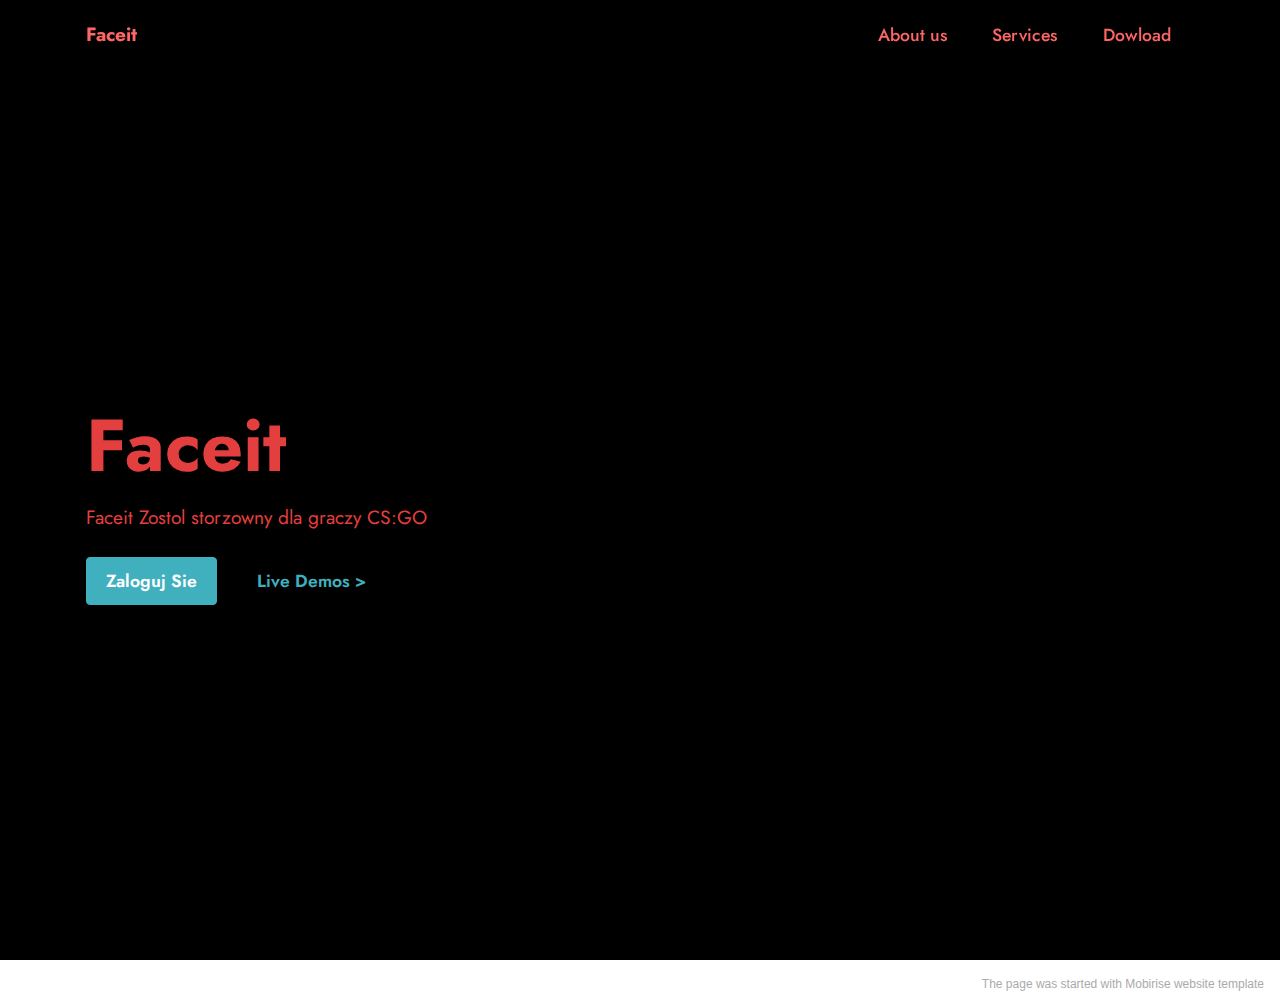
<file: index.html>
<!DOCTYPE html>
<html  >
<head>
  <!-- Site made with Mobirise Website Builder v5.6.0, https://mobirise.com -->
  <meta charset="UTF-8">
  <meta http-equiv="X-UA-Compatible" content="IE=edge">
  <meta name="generator" content="Mobirise v5.6.0, mobirise.com">
  <meta name="viewport" content="width=device-width, initial-scale=1, minimum-scale=1">
  <link rel="shortcut icon" href="assets/images/logo.png" type="image/x-icon">
  <meta name="description" content="">
  
  
  <title>Home</title>
  <link rel="stylesheet" href="assets/bootstrap/css/bootstrap.min.css">
  <link rel="stylesheet" href="assets/bootstrap/css/bootstrap-grid.min.css">
  <link rel="stylesheet" href="assets/bootstrap/css/bootstrap-reboot.min.css">
  <link rel="stylesheet" href="assets/dropdown/css/style.css">
  <link rel="stylesheet" href="assets/socicon/css/styles.css">
  <link rel="stylesheet" href="assets/theme/css/style.css">
  <link rel="preload" href="https://fonts.googleapis.com/css2?family=Jost:ital,wght@0,400;0,700;1,400;1,700&display=swap&display=swap" as="style" onload="this.onload=null;this.rel='stylesheet'">
  <noscript><link rel="stylesheet" href="https://fonts.googleapis.com/css2?family=Jost:ital,wght@0,400;0,700;1,400;1,700&display=swap&display=swap"></noscript>
  <link rel="preload" as="style" href="assets/mobirise/css/mbr-additional.css"><link rel="stylesheet" href="assets/mobirise/css/mbr-additional.css" type="text/css">
  
  
  
  
</head>
<body>
  
  <section data-bs-version="5.1" class="menu menu1 cid-sZXVqdY2Op" once="menu" id="menu1-0">
    

    <nav class="navbar navbar-dropdown navbar-fixed-top navbar-expand-lg">
        <div class="container">
            <div class="navbar-brand">
                
                <span class="navbar-caption-wrap"><a class="navbar-caption text-secondary text-primary display-7" href="index.html">Faceit</a></span>
            </div>
            <button class="navbar-toggler" type="button" data-toggle="collapse" data-bs-toggle="collapse" data-target="#navbarSupportedContent" data-bs-target="#navbarSupportedContent" aria-controls="navbarNavAltMarkup" aria-expanded="false" aria-label="Toggle navigation">
                <div class="hamburger">
                    <span></span>
                    <span></span>
                    <span></span>
                    <span></span>
                </div>
            </button>
            <div class="collapse navbar-collapse" id="navbarSupportedContent">
                <ul class="navbar-nav nav-dropdown nav-right" data-app-modern-menu="true"><li class="nav-item"><a class="nav-link link text-secondary display-4" href="https://mobiri.se">
                            About us</a></li>
                    <li class="nav-item"><a class="nav-link link text-secondary display-4" href="https://mobiri.se">
                            Services</a></li>
                    <li class="nav-item"><a class="nav-link link text-secondary display-4" href="https://mobiri.se">Dowload</a>
                    </li></ul>
                
                
            </div>
        </div>
    </nav>
</section>

<section data-bs-version="5.1" class="header2 cid-sZXW6QxRGw mbr-fullscreen" id="header2-3">

    

    

    <div class="container">
        <div class="row">
            <div class="col-12 col-lg-12">
                <h1 class="mbr-section-title mbr-fonts-style mb-3 display-1"><strong>Faceit</strong></h1>
                
                <p class="mbr-text mbr-fonts-style display-7">Faceit Zostol storzowny dla graczy CS:GO</p>
                <div class="mbr-section-btn mt-3"><a class="btn btn-success display-4" href="page1.html">Zaloguj Sie<br></a>
                    <a class="btn btn-success-outline display-4" href="https://mobiri.se">Live Demos &gt;</a></div>
            </div>
        </div>
    </div>
</section><section style="background-color: #fff; font-family: -apple-system, BlinkMacSystemFont, 'Segoe UI', 'Roboto', 'Helvetica Neue', Arial, sans-serif; color:#aaa; font-size:12px; padding: 0; align-items: center; display: flex;"><a href="https://mobirise.site/h" style="flex: 1 1; height: 3rem; padding-left: 1rem;"></a><p style="flex: 0 0 auto; margin:0; padding-right:1rem;"><a href="https://mobirise.site/q" style="color:#aaa;">The page</a> was started with Mobirise website template</p></section><script src="assets/bootstrap/js/bootstrap.bundle.min.js"></script>  <script src="assets/smoothscroll/smooth-scroll.js"></script>  <script src="assets/ytplayer/index.js"></script>  <script src="assets/dropdown/js/navbar-dropdown.js"></script>  <script src="assets/theme/js/script.js"></script>  
  
  
</body>
</html>
</file>
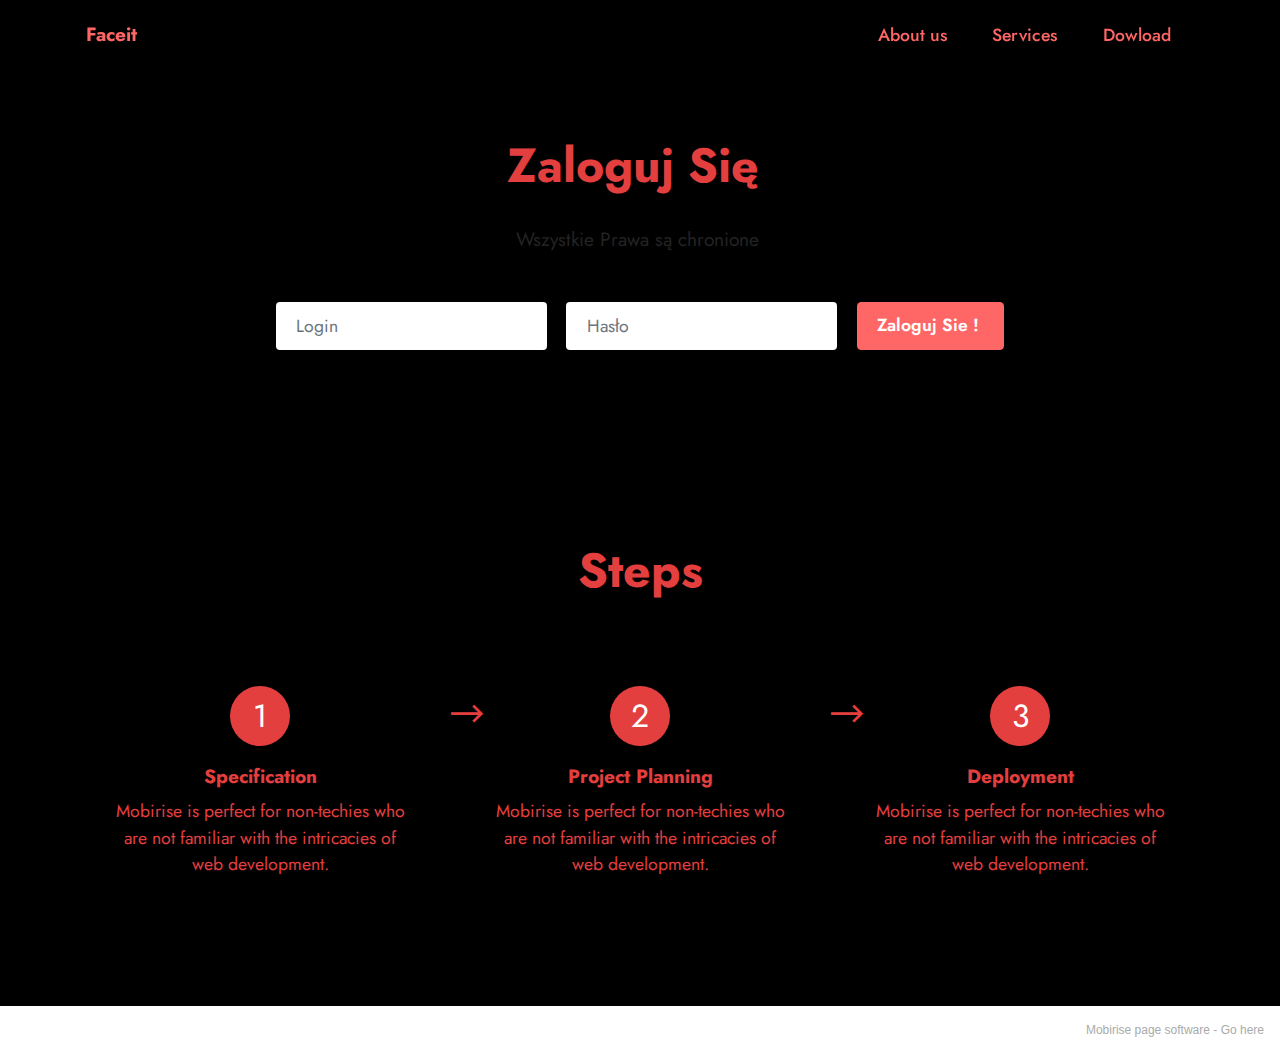
<file: page1.html>
<!DOCTYPE html>
<html  >
<head>
  <!-- Site made with Mobirise Website Builder v5.6.0, https://mobirise.com -->
  <meta charset="UTF-8">
  <meta http-equiv="X-UA-Compatible" content="IE=edge">
  <meta name="generator" content="Mobirise v5.6.0, mobirise.com">
  <meta name="viewport" content="width=device-width, initial-scale=1, minimum-scale=1">
  <link rel="shortcut icon" href="assets/images/logo.png" type="image/x-icon">
  <meta name="description" content="">
  
  
  <title>Login</title>
  <link rel="stylesheet" href="assets/web/assets/mobirise-icons2/mobirise2.css">
  <link rel="stylesheet" href="assets/bootstrap/css/bootstrap.min.css">
  <link rel="stylesheet" href="assets/bootstrap/css/bootstrap-grid.min.css">
  <link rel="stylesheet" href="assets/bootstrap/css/bootstrap-reboot.min.css">
  <link rel="stylesheet" href="assets/dropdown/css/style.css">
  <link rel="stylesheet" href="assets/socicon/css/styles.css">
  <link rel="stylesheet" href="assets/theme/css/style.css">
  <link rel="preload" href="https://fonts.googleapis.com/css2?family=Jost:ital,wght@0,400;0,700;1,400;1,700&display=swap&display=swap" as="style" onload="this.onload=null;this.rel='stylesheet'">
  <noscript><link rel="stylesheet" href="https://fonts.googleapis.com/css2?family=Jost:ital,wght@0,400;0,700;1,400;1,700&display=swap&display=swap"></noscript>
  <link rel="preload" as="style" href="assets/mobirise/css/mbr-additional.css"><link rel="stylesheet" href="assets/mobirise/css/mbr-additional.css" type="text/css">
  
  
  
  
</head>
<body>
  
  <section data-bs-version="5.1" class="menu menu1 cid-sZXVqdY2Op" once="menu" id="menu1-4">
    

    <nav class="navbar navbar-dropdown navbar-fixed-top navbar-expand-lg">
        <div class="container">
            <div class="navbar-brand">
                
                <span class="navbar-caption-wrap"><a class="navbar-caption text-secondary text-primary display-7" href="index.html">Faceit</a></span>
            </div>
            <button class="navbar-toggler" type="button" data-toggle="collapse" data-bs-toggle="collapse" data-target="#navbarSupportedContent" data-bs-target="#navbarSupportedContent" aria-controls="navbarNavAltMarkup" aria-expanded="false" aria-label="Toggle navigation">
                <div class="hamburger">
                    <span></span>
                    <span></span>
                    <span></span>
                    <span></span>
                </div>
            </button>
            <div class="collapse navbar-collapse" id="navbarSupportedContent">
                <ul class="navbar-nav nav-dropdown nav-right" data-app-modern-menu="true"><li class="nav-item"><a class="nav-link link text-secondary display-4" href="https://mobiri.se">
                            About us</a></li>
                    <li class="nav-item"><a class="nav-link link text-secondary display-4" href="https://mobiri.se">
                            Services</a></li>
                    <li class="nav-item"><a class="nav-link link text-secondary display-4" href="https://mobiri.se">Dowload</a>
                    </li></ul>
                
                
            </div>
        </div>
    </nav>
</section>

<section data-bs-version="5.1" class="form2 cid-sZXZkoelaC" id="form2-5">

    

    
    <div class="container">
        <div class="row justify-content-center">
            <div class="col-lg-8 mx-auto mbr-form" data-form-type="formoid">
                <form action="https://mobirise.eu/" method="POST" class="mbr-form form-with-styler" data-form-title="Form Name"><input type="hidden" name="email" data-form-email="true" value="Vt72Rc1Dwt13TlnOCTXD8ae6hzY2pKYm6lSoCf2WS0oGxg5xWkb9Uj1mVjLeIvxmWpOdTi3N7OZWRkXTFGjHb7p9kiMHIvsUka1w+mI4B8v2W5deFASqFNIAjlXraXgX">
                    <div class="row">
                        <div hidden="hidden" data-form-alert="" class="alert alert-success col-12">Dziekujemy Za zalogowanie sie do naszych usług</div>
                        <div hidden="hidden" data-form-alert-danger="" class="alert alert-danger col-12">
                            Oops...! some problem!
                        </div>
                    </div>
                    <div class="dragArea row">
                        <div class="col-lg-12 col-md-12 col-sm-12">
                            <h1 class="mbr-section-title mb-4 align-center mbr-fonts-style display-2"><strong>Zaloguj Się&nbsp;</strong></h1>
                        </div>
                        <div class="col-lg-12 col-md-12 col-sm-12">
                            <p class="mbr-text mbr-fonts-style mb-5 align-center display-7">Wszystkie Prawa są chronione&nbsp;</p>
                        </div>
                        <div class="col-lg col-md col-12 form-group mb-3" data-for="email">
                            <input type="text" name="name" placeholder="Login" data-form-field="name" class="form-control" id="name-form2-5">
                        </div>
                        <div class="col-lg col-md col-12 form-group mb-3" data-for="email">
                            <input type="email" name="email" placeholder="Hasło" data-form-field="email" class="form-control" id="email-form2-5">
                        </div>
                        <div class="mbr-section-btn col-md-auto col"><button type="submit" class="btn btn-secondary display-4">Zaloguj Sie !&nbsp;</button></div>
                    </div>
                </form>
            </div>
        </div>
    </div>
</section>

<section data-bs-version="5.1" class="features23 cid-sZY0NMX1im" id="features24-6">

    
    
    <div class="container">
        <div class="row justify-content-center">
            <div class="col-12">
                <div class="card-wrapper mb-4">
                    <div class="card-box align-center">
                        <h4 class="card-title mbr-fonts-style mb-4 display-2">
                            <strong>Steps</strong>
                        </h4>
                        
                        
                    </div>
                </div>
            </div>
            <div class="col-12 col-md-6 col-lg-4">
                <div class="item first mbr-flex p-4">
                    <div class="icon-wrap w-100">
                        <div class="icon-box">
                            <span class="step-number mbr-fonts-style display-5">1</span>
                        </div>
                    </div>

                    <div class="text-box">
                        <h4 class="icon-title card-title mbr-black mbr-fonts-style display-7">
                            <strong>Specification</strong>
                        </h4>
                        <h5 class="mbr-text mbr-black mbr-fonts-style display-4">Mobirise is perfect for non-techies who
                            are not familiar
                            with
                            the intricacies of web development.</h5>
                    </div>
                </div>
                <!-- <span mbr-icon class="mbr-iconfont mobi-mbri-devices mobi-mbri"></span> -->
            </div>
            <div class="col-12 col-md-6 col-lg-4">
                <div class="item mbr-flex p-4">
                    <div class="icon-wrap w-100">
                        <div class="icon-box">
                            <span class="step-number mbr-fonts-style display-5">2</span>
                        </div>
                    </div>
                    <div class="text-box">
                        <h4 class="icon-title card-title mbr-black mbr-fonts-style display-7">
                            <strong>Project Planning</strong>
                        </h4>
                        <h5 class="mbr-text mbr-black mbr-fonts-style display-4">Mobirise is perfect for non-techies who
                            are not familiar
                            with
                            the intricacies of web development.</h5>
                    </div>
                </div>
            </div>
            <div class="col-12 col-md-6 col-lg-4">
                <div class="item mbr-flex p-4">
                    <div class="icon-wrap w-100">
                        <div class="icon-box">
                            <span class="step-number mbr-fonts-style display-5">3</span>
                        </div>
                    </div>
                    <div class="text-box">
                        <h4 class="icon-title card-title mbr-black mbr-fonts-style display-7">
                            <strong>Deployment</strong>
                        </h4>
                        <h5 class="mbr-text mbr-black mbr-fonts-style display-4">Mobirise is perfect for non-techies who
                            are not familiar
                            with
                            the intricacies of web development.</h5>
                    </div>
                </div>
            </div>
            
            
            
            
            
        </div>
    </div>
</section><section style="background-color: #fff; font-family: -apple-system, BlinkMacSystemFont, 'Segoe UI', 'Roboto', 'Helvetica Neue', Arial, sans-serif; color:#aaa; font-size:12px; padding: 0; align-items: center; display: flex;"><a href="https://mobirise.site/q" style="flex: 1 1; height: 3rem; padding-left: 1rem;"></a><p style="flex: 0 0 auto; margin:0; padding-right:1rem;">Mobirise page software - <a href="https://mobirise.site/n" style="color:#aaa;">Go here</a></p></section><script src="assets/bootstrap/js/bootstrap.bundle.min.js"></script>  <script src="assets/smoothscroll/smooth-scroll.js"></script>  <script src="assets/ytplayer/index.js"></script>  <script src="assets/dropdown/js/navbar-dropdown.js"></script>  <script src="assets/theme/js/script.js"></script>  <script src="assets/formoid/formoid.min.js"></script>  
  
  
</body>
</html>
</file>
<file: assets/dropdown/css/style.css>
.navbar-dropdown {
  left: 0;
  padding: 0;
  position: absolute;
  right: 0;
  top: 0;
  transition: all 0.45s ease;
  z-index: 1030;
  background: #282828; }
  .navbar-dropdown .navbar-logo {
    margin-right: 0.8rem;
    transition: margin 0.3s ease-in-out;
    vertical-align: middle; }
    .navbar-dropdown .navbar-logo img {
      height: 3.125rem;
      transition: all 0.3s ease-in-out; }
    .navbar-dropdown .navbar-logo.mbr-iconfont {
      font-size: 3.125rem;
      line-height: 3.125rem; }
  .navbar-dropdown .navbar-caption {
    font-weight: 700;
    white-space: normal;
    vertical-align: -4px;
    line-height: 3.125rem !important; }
    .navbar-dropdown .navbar-caption, .navbar-dropdown .navbar-caption:hover {
      color: inherit;
      text-decoration: none; }
  .navbar-dropdown .mbr-iconfont + .navbar-caption {
    vertical-align: -1px; }
  .navbar-dropdown.navbar-fixed-top {
    position: fixed; }
  .navbar-dropdown .navbar-brand span {
    vertical-align: -4px; }
  .navbar-dropdown.bg-color.transparent {
    background: none; }
  .navbar-dropdown.navbar-short .navbar-brand {
    padding: 0.625rem 0; }
    .navbar-dropdown.navbar-short .navbar-brand span {
      vertical-align: -1px; }
  .navbar-dropdown.navbar-short .navbar-caption {
    line-height: 2.375rem !important;
    vertical-align: -2px; }
  .navbar-dropdown.navbar-short .navbar-logo {
    margin-right: 0.5rem; }
    .navbar-dropdown.navbar-short .navbar-logo img {
      height: 2.375rem; }
    .navbar-dropdown.navbar-short .navbar-logo.mbr-iconfont {
      font-size: 2.375rem;
      line-height: 2.375rem; }
  .navbar-dropdown.navbar-short .mbr-table-cell {
    height: 3.625rem; }
  .navbar-dropdown .navbar-close {
    left: 0.6875rem;
    position: fixed;
    top: 0.75rem;
    z-index: 1000; }
  .navbar-dropdown .hamburger-icon {
    content: "";
    display: inline-block;
    vertical-align: middle;
    width: 16px;
    -webkit-box-shadow: 0 -6px 0 1px #282828,0 0 0 1px #282828,0 6px 0 1px #282828;
    -moz-box-shadow: 0 -6px 0 1px #282828,0 0 0 1px #282828,0 6px 0 1px #282828;
    box-shadow: 0 -6px 0 1px #282828,0 0 0 1px #282828,0 6px 0 1px #282828; }

.dropdown-menu .dropdown-toggle[data-toggle="dropdown-submenu"]::after {
  border-bottom: 0.35em solid transparent;
  border-left: 0.35em solid;
  border-right: 0;
  border-top: 0.35em solid transparent;
  margin-left: 0.3rem; }

.dropdown-menu .dropdown-item:focus {
  outline: 0; }

.nav-dropdown {
  font-size: 0.75rem;
  font-weight: 500;
  height: auto !important; }
  .nav-dropdown .nav-btn {
    padding-left: 1rem; }
  .nav-dropdown .link {
    margin: .667em 1.667em;
    font-weight: 500;
    padding: 0;
    transition: color .2s ease-in-out; }
    .nav-dropdown .link.dropdown-toggle {
      margin-right: 2.583em; }
      .nav-dropdown .link.dropdown-toggle::after {
        margin-left: .25rem;
        border-top: 0.35em solid;
        border-right: 0.35em solid transparent;
        border-left: 0.35em solid transparent;
        border-bottom: 0; }
      .nav-dropdown .link.dropdown-toggle[aria-expanded="true"] {
        margin: 0;
        padding: 0.667em 3.263em  0.667em 1.667em; }
  .nav-dropdown .link::after,
  .nav-dropdown .dropdown-item::after {
    color: inherit; }
  .nav-dropdown .btn {
    font-size: 0.75rem;
    font-weight: 700;
    letter-spacing: 0;
    margin-bottom: 0;
    padding-left: 1.25rem;
    padding-right: 1.25rem; }
  .nav-dropdown .dropdown-menu {
    border-radius: 0;
    border: 0;
    left: 0;
    margin: 0;
    padding-bottom: 1.25rem;
    padding-top: 1.25rem;
    position: relative; }
  .nav-dropdown .dropdown-submenu {
    margin-left: 0.125rem;
    top: 0; }
  .nav-dropdown .dropdown-item {
    font-weight: 500;
    line-height: 2;
    padding: 0.3846em 4.615em 0.3846em 1.5385em;
    position: relative;
    transition: color .2s ease-in-out, background-color .2s ease-in-out; }
    .nav-dropdown .dropdown-item::after {
      margin-top: -0.3077em;
      position: absolute;
      right: 1.1538em;
      top: 50%; }
    .nav-dropdown .dropdown-item:focus, .nav-dropdown .dropdown-item:hover {
      background: none; }

@media (max-width: 767px) {
  .nav-dropdown.navbar-toggleable-sm {
    bottom: 0;
    display: none;
    left: 0;
    overflow-x: hidden;
    position: fixed;
    top: 0;
    transform: translateX(-100%);
    -ms-transform: translateX(-100%);
    -webkit-transform: translateX(-100%);
    width: 18.75rem;
    z-index: 999; } }
.nav-dropdown.navbar-toggleable-xl {
  bottom: 0;
  display: none;
  left: 0;
  overflow-x: hidden;
  position: fixed;
  top: 0;
  transform: translateX(-100%);
  -ms-transform: translateX(-100%);
  -webkit-transform: translateX(-100%);
  width: 18.75rem;
  z-index: 999; }

.nav-dropdown-sm {
  display: block !important;
  overflow-x: hidden;
  overflow: auto;
  padding-top: 3.875rem; }
  .nav-dropdown-sm::after {
    content: "";
    display: block;
    height: 3rem;
    width: 100%; }
  .nav-dropdown-sm.collapse.in ~ .navbar-close {
    display: block !important; }
  .nav-dropdown-sm.collapsing, .nav-dropdown-sm.collapse.in {
    transform: translateX(0);
    -ms-transform: translateX(0);
    -webkit-transform: translateX(0);
    transition: all 0.25s ease-out;
    -webkit-transition: all 0.25s ease-out;
    background: #282828; }
  .nav-dropdown-sm.collapsing[aria-expanded="false"] {
    transform: translateX(-100%);
    -ms-transform: translateX(-100%);
    -webkit-transform: translateX(-100%); }
  .nav-dropdown-sm .nav-item {
    display: block;
    margin-left: 0 !important;
    padding-left: 0; }
  .nav-dropdown-sm .link,
  .nav-dropdown-sm .dropdown-item {
    border-top: 1px dotted rgba(255, 255, 255, 0.1);
    font-size: 0.8125rem;
    line-height: 1.6;
    margin: 0 !important;
    padding: 0.875rem 2.4rem 0.875rem 1.5625rem !important;
    position: relative;
    white-space: normal; }
    .nav-dropdown-sm .link:focus, .nav-dropdown-sm .link:hover,
    .nav-dropdown-sm .dropdown-item:focus,
    .nav-dropdown-sm .dropdown-item:hover {
      background: rgba(0, 0, 0, 0.2) !important;
      color: #c0a375; }
  .nav-dropdown-sm .nav-btn {
    position: relative;
    padding: 1.5625rem 1.5625rem 0 1.5625rem; }
    .nav-dropdown-sm .nav-btn::before {
      border-top: 1px dotted rgba(255, 255, 255, 0.1);
      content: "";
      left: 0;
      position: absolute;
      top: 0;
      width: 100%; }
    .nav-dropdown-sm .nav-btn + .nav-btn {
      padding-top: 0.625rem; }
      .nav-dropdown-sm .nav-btn + .nav-btn::before {
        display: none; }
  .nav-dropdown-sm .btn {
    padding: 0.625rem 0; }
  .nav-dropdown-sm .dropdown-toggle[data-toggle="dropdown-submenu"]::after {
    margin-left: .25rem;
    border-top: 0.35em solid;
    border-right: 0.35em solid transparent;
    border-left: 0.35em solid transparent;
    border-bottom: 0; }
  .nav-dropdown-sm .dropdown-toggle[data-toggle="dropdown-submenu"][aria-expanded="true"]::after {
    border-top: 0;
    border-right: 0.35em solid transparent;
    border-left: 0.35em solid transparent;
    border-bottom: 0.35em solid; }
  .nav-dropdown-sm .dropdown-menu {
    margin: 0;
    padding: 0;
    position: relative;
    top: 0;
    left: 0;
    width: 100%;
    border: 0;
    float: none;
    border-radius: 0;
    background: none; }
  .nav-dropdown-sm .dropdown-submenu {
    left: 100%;
    margin-left: 0.125rem;
    margin-top: -1.25rem;
    top: 0; }

.navbar-toggleable-sm .nav-dropdown .dropdown-menu {
  position: absolute; }

.navbar-toggleable-sm .nav-dropdown .dropdown-submenu {
  left: 100%;
  margin-left: 0.125rem;
  margin-top: -1.25rem;
  top: 0; }

.navbar-toggleable-sm.opened .nav-dropdown .dropdown-menu {
  position: relative; }

.navbar-toggleable-sm.opened .nav-dropdown .dropdown-submenu {
  left: 0;
  margin-left: 00rem;
  margin-top: 0rem;
  top: 0; }

.is-builder .nav-dropdown.collapsing {
  transition: none !important; }
</file>
<file: assets/socicon/css/styles.css>
@charset "UTF-8";

@font-face {
  font-family: 'Socicon';
  src:  url('../fonts/socicon.eot');
  src:  url('../fonts/socicon.eot?#iefix') format('embedded-opentype'),
    url('../fonts/socicon.woff2') format('woff2'),
    url('../fonts/socicon.ttf') format('truetype'),
    url('../fonts/socicon.woff') format('woff'),
    url('../fonts/socicon.svg#socicon') format('svg');
  font-weight: normal;
  font-style: normal;
  font-display: swap;
}

[data-icon]:before {
  font-family: "socicon" !important;
  content: attr(data-icon);
  font-style: normal !important;
  font-weight: normal !important;
  font-variant: normal !important;
  text-transform: none !important;
  speak: none;
  line-height: 1;
  -webkit-font-smoothing: antialiased;
  -moz-osx-font-smoothing: grayscale;
}

[class^="socicon-"], [class*=" socicon-"] {
  /* use !important to prevent issues with browser extensions that change fonts */
  font-family: 'Socicon' !important;
  speak: none;
  font-style: normal;
  font-weight: normal;
  font-variant: normal;
  text-transform: none;
  line-height: 1;

  /* Better Font Rendering =========== */
  -webkit-font-smoothing: antialiased;
  -moz-osx-font-smoothing: grayscale;
}

.socicon-eitaa:before {
  content: "\e97c";
}
.socicon-soroush:before {
  content: "\e97d";
}
.socicon-bale:before {
  content: "\e97e";
}
.socicon-zazzle:before {
  content: "\e97b";
}
.socicon-society6:before {
  content: "\e97a";
}
.socicon-redbubble:before {
  content: "\e979";
}
.socicon-avvo:before {
  content: "\e978";
}
.socicon-stitcher:before {
  content: "\e977";
}
.socicon-googlehangouts:before {
  content: "\e974";
}
.socicon-dlive:before {
  content: "\e975";
}
.socicon-vsco:before {
  content: "\e976";
}
.socicon-flipboard:before {
  content: "\e973";
}
.socicon-ubuntu:before {
  content: "\e958";
}
.socicon-artstation:before {
  content: "\e959";
}
.socicon-invision:before {
  content: "\e95a";
}
.socicon-torial:before {
  content: "\e95b";
}
.socicon-collectorz:before {
  content: "\e95c";
}
.socicon-seenthis:before {
  content: "\e95d";
}
.socicon-googleplaymusic:before {
  content: "\e95e";
}
.socicon-debian:before {
  content: "\e95f";
}
.socicon-filmfreeway:before {
  content: "\e960";
}
.socicon-gnome:before {
  content: "\e961";
}
.socicon-itchio:before {
  content: "\e962";
}
.socicon-jamendo:before {
  content: "\e963";
}
.socicon-mix:before {
  content: "\e964";
}
.socicon-sharepoint:before {
  content: "\e965";
}
.socicon-tinder:before {
  content: "\e966";
}
.socicon-windguru:before {
  content: "\e967";
}
.socicon-cdbaby:before {
  content: "\e968";
}
.socicon-elementaryos:before {
  content: "\e969";
}
.socicon-stage32:before {
  content: "\e96a";
}
.socicon-tiktok:before {
  content: "\e96b";
}
.socicon-gitter:before {
  content: "\e96c";
}
.socicon-letterboxd:before {
  content: "\e96d";
}
.socicon-threema:before {
  content: "\e96e";
}
.socicon-splice:before {
  content: "\e96f";
}
.socicon-metapop:before {
  content: "\e970";
}
.socicon-naver:before {
  content: "\e971";
}
.socicon-remote:before {
  content: "\e972";
}
.socicon-internet:before {
  content: "\e957";
}
.socicon-moddb:before {
  content: "\e94b";
}
.socicon-indiedb:before {
  content: "\e94c";
}
.socicon-traxsource:before {
  content: "\e94d";
}
.socicon-gamefor:before {
  content: "\e94e";
}
.socicon-pixiv:before {
  content: "\e94f";
}
.socicon-myanimelist:before {
  content: "\e950";
}
.socicon-blackberry:before {
  content: "\e951";
}
.socicon-wickr:before {
  content: "\e952";
}
.socicon-spip:before {
  content: "\e953";
}
.socicon-napster:before {
  content: "\e954";
}
.socicon-beatport:before {
  content: "\e955";
}
.socicon-hackerone:before {
  content: "\e956";
}
.socicon-hackernews:before {
  content: "\e946";
}
.socicon-smashwords:before {
  content: "\e947";
}
.socicon-kobo:before {
  content: "\e948";
}
.socicon-bookbub:before {
  content: "\e949";
}
.socicon-mailru:before {
  content: "\e94a";
}
.socicon-gitlab:before {
  content: "\e945";
}
.socicon-instructables:before {
  content: "\e944";
}
.socicon-portfolio:before {
  content: "\e943";
}
.socicon-codered:before {
  content: "\e940";
}
.socicon-origin:before {
  content: "\e941";
}
.socicon-nextdoor:before {
  content: "\e942";
}
.socicon-udemy:before {
  content: "\e93f";
}
.socicon-livemaster:before {
  content: "\e93e";
}
.socicon-crunchbase:before {
  content: "\e93b";
}
.socicon-homefy:before {
  content: "\e93c";
}
.socicon-calendly:before {
  content: "\e93d";
}
.socicon-realtor:before {
  content: "\e90f";
}
.socicon-tidal:before {
  content: "\e910";
}
.socicon-qobuz:before {
  content: "\e911";
}
.socicon-natgeo:before {
  content: "\e912";
}
.socicon-mastodon:before {
  content: "\e913";
}
.socicon-unsplash:before {
  content: "\e914";
}
.socicon-homeadvisor:before {
  content: "\e915";
}
.socicon-angieslist:before {
  content: "\e916";
}
.socicon-codepen:before {
  content: "\e917";
}
.socicon-slack:before {
  content: "\e918";
}
.socicon-openaigym:before {
  content: "\e919";
}
.socicon-logmein:before {
  content: "\e91a";
}
.socicon-fiverr:before {
  content: "\e91b";
}
.socicon-gotomeeting:before {
  content: "\e91c";
}
.socicon-aliexpress:before {
  content: "\e91d";
}
.socicon-guru:before {
  content: "\e91e";
}
.socicon-appstore:before {
  content: "\e91f";
}
.socicon-homes:before {
  content: "\e920";
}
.socicon-zoom:before {
  content: "\e921";
}
.socicon-alibaba:before {
  content: "\e922";
}
.socicon-craigslist:before {
  content: "\e923";
}
.socicon-wix:before {
  content: "\e924";
}
.socicon-redfin:before {
  content: "\e925";
}
.socicon-googlecalendar:before {
  content: "\e926";
}
.socicon-shopify:before {
  content: "\e927";
}
.socicon-freelancer:before {
  content: "\e928";
}
.socicon-seedrs:before {
  content: "\e929";
}
.socicon-bing:before {
  content: "\e92a";
}
.socicon-doodle:before {
  content: "\e92b";
}
.socicon-bonanza:before {
  content: "\e92c";
}
.socicon-squarespace:before {
  content: "\e92d";
}
.socicon-toptal:before {
  content: "\e92e";
}
.socicon-gust:before {
  content: "\e92f";
}
.socicon-ask:before {
  content: "\e930";
}
.socicon-trulia:before {
  content: "\e931";
}
.socicon-loomly:before {
  content: "\e932";
}
.socicon-ghost:before {
  content: "\e933";
}
.socicon-upwork:before {
  content: "\e934";
}
.socicon-fundable:before {
  content: "\e935";
}
.socicon-booking:before {
  content: "\e936";
}
.socicon-googlemaps:before {
  content: "\e937";
}
.socicon-zillow:before {
  content: "\e938";
}
.socicon-niconico:before {
  content: "\e939";
}
.socicon-toneden:before {
  content: "\e93a";
}
.socicon-augment:before {
  content: "\e908";
}
.socicon-bitbucket:before {
  content: "\e909";
}
.socicon-fyuse:before {
  content: "\e90a";
}
.socicon-yt-gaming:before {
  content: "\e90b";
}
.socicon-sketchfab:before {
  content: "\e90c";
}
.socicon-mobcrush:before {
  content: "\e90d";
}
.socicon-microsoft:before {
  content: "\e90e";
}
.socicon-pandora:before {
  content: "\e907";
}
.socicon-messenger:before {
  content: "\e906";
}
.socicon-gamewisp:before {
  content: "\e905";
}
.socicon-bloglovin:before {
  content: "\e904";
}
.socicon-tunein:before {
  content: "\e903";
}
.socicon-gamejolt:before {
  content: "\e901";
}
.socicon-trello:before {
  content: "\e902";
}
.socicon-spreadshirt:before {
  content: "\e900";
}
.socicon-500px:before {
  content: "\e000";
}
.socicon-8tracks:before {
  content: "\e001";
}
.socicon-airbnb:before {
  content: "\e002";
}
.socicon-alliance:before {
  content: "\e003";
}
.socicon-amazon:before {
  content: "\e004";
}
.socicon-amplement:before {
  content: "\e005";
}
.socicon-android:before {
  content: "\e006";
}
.socicon-angellist:before {
  content: "\e007";
}
.socicon-apple:before {
  content: "\e008";
}
.socicon-appnet:before {
  content: "\e009";
}
.socicon-baidu:before {
  content: "\e00a";
}
.socicon-bandcamp:before {
  content: "\e00b";
}
.socicon-battlenet:before {
  content: "\e00c";
}
.socicon-mixer:before {
  content: "\e00d";
}
.socicon-bebee:before {
  content: "\e00e";
}
.socicon-bebo:before {
  content: "\e00f";
}
.socicon-behance:before {
  content: "\e010";
}
.socicon-blizzard:before {
  content: "\e011";
}
.socicon-blogger:before {
  content: "\e012";
}
.socicon-buffer:before {
  content: "\e013";
}
.socicon-chrome:before {
  content: "\e014";
}
.socicon-coderwall:before {
  content: "\e015";
}
.socicon-curse:before {
  content: "\e016";
}
.socicon-dailymotion:before {
  content: "\e017";
}
.socicon-deezer:before {
  content: "\e018";
}
.socicon-delicious:before {
  content: "\e019";
}
.socicon-deviantart:before {
  content: "\e01a";
}
.socicon-diablo:before {
  content: "\e01b";
}
.socicon-digg:before {
  content: "\e01c";
}
.socicon-discord:before {
  content: "\e01d";
}
.socicon-disqus:before {
  content: "\e01e";
}
.socicon-douban:before {
  content: "\e01f";
}
.socicon-draugiem:before {
  content: "\e020";
}
.socicon-dribbble:before {
  content: "\e021";
}
.socicon-drupal:before {
  content: "\e022";
}
.socicon-ebay:before {
  content: "\e023";
}
.socicon-ello:before {
  content: "\e024";
}
.socicon-endomodo:before {
  content: "\e025";
}
.socicon-envato:before {
  content: "\e026";
}
.socicon-etsy:before {
  content: "\e027";
}
.socicon-facebook:before {
  content: "\e028";
}
.socicon-feedburner:before {
  content: "\e029";
}
.socicon-filmweb:before {
  content: "\e02a";
}
.socicon-firefox:before {
  content: "\e02b";
}
.socicon-flattr:before {
  content: "\e02c";
}
.socicon-flickr:before {
  content: "\e02d";
}
.socicon-formulr:before {
  content: "\e02e";
}
.socicon-forrst:before {
  content: "\e02f";
}
.socicon-foursquare:before {
  content: "\e030";
}
.socicon-friendfeed:before {
  content: "\e031";
}
.socicon-github:before {
  content: "\e032";
}
.socicon-goodreads:before {
  content: "\e033";
}
.socicon-google:before {
  content: "\e034";
}
.socicon-googlescholar:before {
  content: "\e035";
}
.socicon-googlegroups:before {
  content: "\e036";
}
.socicon-googlephotos:before {
  content: "\e037";
}
.socicon-googleplus:before {
  content: "\e038";
}
.socicon-grooveshark:before {
  content: "\e039";
}
.socicon-hackerrank:before {
  content: "\e03a";
}
.socicon-hearthstone:before {
  content: "\e03b";
}
.socicon-hellocoton:before {
  content: "\e03c";
}
.socicon-heroes:before {
  content: "\e03d";
}
.socicon-smashcast:before {
  content: "\e03e";
}
.socicon-horde:before {
  content: "\e03f";
}
.socicon-houzz:before {
  content: "\e040";
}
.socicon-icq:before {
  content: "\e041";
}
.socicon-identica:before {
  content: "\e042";
}
.socicon-imdb:before {
  content: "\e043";
}
.socicon-instagram:before {
  content: "\e044";
}
.socicon-issuu:before {
  content: "\e045";
}
.socicon-istock:before {
  content: "\e046";
}
.socicon-itunes:before {
  content: "\e047";
}
.socicon-keybase:before {
  content: "\e048";
}
.socicon-lanyrd:before {
  content: "\e049";
}
.socicon-lastfm:before {
  content: "\e04a";
}
.socicon-line:before {
  content: "\e04b";
}
.socicon-linkedin:before {
  content: "\e04c";
}
.socicon-livejournal:before {
  content: "\e04d";
}
.socicon-lyft:before {
  content: "\e04e";
}
.socicon-macos:before {
  content: "\e04f";
}
.socicon-mail:before {
  content: "\e050";
}
.socicon-medium:before {
  content: "\e051";
}
.socicon-meetup:before {
  content: "\e052";
}
.socicon-mixcloud:before {
  content: "\e053";
}
.socicon-modelmayhem:before {
  content: "\e054";
}
.socicon-mumble:before {
  content: "\e055";
}
.socicon-myspace:before {
  content: "\e056";
}
.socicon-newsvine:before {
  content: "\e057";
}
.socicon-nintendo:before {
  content: "\e058";
}
.socicon-npm:before {
  content: "\e059";
}
.socicon-odnoklassniki:before {
  content: "\e05a";
}
.socicon-openid:before {
  content: "\e05b";
}
.socicon-opera:before {
  content: "\e05c";
}
.socicon-outlook:before {
  content: "\e05d";
}
.socicon-overwatch:before {
  content: "\e05e";
}
.socicon-patreon:before {
  content: "\e05f";
}
.socicon-paypal:before {
  content: "\e060";
}
.socicon-periscope:before {
  content: "\e061";
}
.socicon-persona:before {
  content: "\e062";
}
.socicon-pinterest:before {
  content: "\e063";
}
.socicon-play:before {
  content: "\e064";
}
.socicon-player:before {
  content: "\e065";
}
.socicon-playstation:before {
  content: "\e066";
}
.socicon-pocket:before {
  content: "\e067";
}
.socicon-qq:before {
  content: "\e068";
}
.socicon-quora:before {
  content: "\e069";
}
.socicon-raidcall:before {
  content: "\e06a";
}
.socicon-ravelry:before {
  content: "\e06b";
}
.socicon-reddit:before {
  content: "\e06c";
}
.socicon-renren:before {
  content: "\e06d";
}
.socicon-researchgate:before {
  content: "\e06e";
}
.socicon-residentadvisor:before {
  content: "\e06f";
}
.socicon-reverbnation:before {
  content: "\e070";
}
.socicon-rss:before {
  content: "\e071";
}
.socicon-sharethis:before {
  content: "\e072";
}
.socicon-skype:before {
  content: "\e073";
}
.socicon-slideshare:before {
  content: "\e074";
}
.socicon-smugmug:before {
  content: "\e075";
}
.socicon-snapchat:before {
  content: "\e076";
}
.socicon-songkick:before {
  content: "\e077";
}
.socicon-soundcloud:before {
  content: "\e078";
}
.socicon-spotify:before {
  content: "\e079";
}
.socicon-stackexchange:before {
  content: "\e07a";
}
.socicon-stackoverflow:before {
  content: "\e07b";
}
.socicon-starcraft:before {
  content: "\e07c";
}
.socicon-stayfriends:before {
  content: "\e07d";
}
.socicon-steam:before {
  content: "\e07e";
}
.socicon-storehouse:before {
  content: "\e07f";
}
.socicon-strava:before {
  content: "\e080";
}
.socicon-streamjar:before {
  content: "\e081";
}
.socicon-stumbleupon:before {
  content: "\e082";
}
.socicon-swarm:before {
  content: "\e083";
}
.socicon-teamspeak:before {
  content: "\e084";
}
.socicon-teamviewer:before {
  content: "\e085";
}
.socicon-technorati:before {
  content: "\e086";
}
.socicon-telegram:before {
  content: "\e087";
}
.socicon-tripadvisor:before {
  content: "\e088";
}
.socicon-tripit:before {
  content: "\e089";
}
.socicon-triplej:before {
  content: "\e08a";
}
.socicon-tumblr:before {
  content: "\e08b";
}
.socicon-twitch:before {
  content: "\e08c";
}
.socicon-twitter:before {
  content: "\e08d";
}
.socicon-uber:before {
  content: "\e08e";
}
.socicon-ventrilo:before {
  content: "\e08f";
}
.socicon-viadeo:before {
  content: "\e090";
}
.socicon-viber:before {
  content: "\e091";
}
.socicon-viewbug:before {
  content: "\e092";
}
.socicon-vimeo:before {
  content: "\e093";
}
.socicon-vine:before {
  content: "\e094";
}
.socicon-vkontakte:before {
  content: "\e095";
}
.socicon-warcraft:before {
  content: "\e096";
}
.socicon-wechat:before {
  content: "\e097";
}
.socicon-weibo:before {
  content: "\e098";
}
.socicon-whatsapp:before {
  content: "\e099";
}
.socicon-wikipedia:before {
  content: "\e09a";
}
.socicon-windows:before {
  content: "\e09b";
}
.socicon-wordpress:before {
  content: "\e09c";
}
.socicon-wykop:before {
  content: "\e09d";
}
.socicon-xbox:before {
  content: "\e09e";
}
.socicon-xing:before {
  content: "\e09f";
}
.socicon-yahoo:before {
  content: "\e0a0";
}
.socicon-yammer:before {
  content: "\e0a1";
}
.socicon-yandex:before {
  content: "\e0a2";
}
.socicon-yelp:before {
  content: "\e0a3";
}
.socicon-younow:before {
  content: "\e0a4";
}
.socicon-youtube:before {
  content: "\e0a5";
}
.socicon-zapier:before {
  content: "\e0a6";
}
.socicon-zerply:before {
  content: "\e0a7";
}
.socicon-zomato:before {
  content: "\e0a8";
}
.socicon-zynga:before {
  content: "\e0a9";
}
</file>
<file: assets/theme/css/style.css>
@charset "UTF-8";
section {
  background-color: #ffffff;
}

body {
  font-style: normal;
  line-height: 1.5;
  font-weight: 400;
  color: #232323;
  position: relative;
}

button {
  background-color: transparent;
  border-color: transparent;
}

section,
.container,
.container-fluid {
  position: relative;
  word-wrap: break-word;
}

a.mbr-iconfont:hover {
  text-decoration: none;
}

.article .lead p,
.article .lead ul,
.article .lead ol,
.article .lead pre,
.article .lead blockquote {
  margin-bottom: 0;
}

a {
  font-style: normal;
  font-weight: 400;
  cursor: pointer;
}
a, a:hover {
  text-decoration: none;
}

.mbr-section-title {
  font-style: normal;
  line-height: 1.3;
}

.mbr-section-subtitle {
  line-height: 1.3;
}

.mbr-text {
  font-style: normal;
  line-height: 1.7;
}

h1,
h2,
h3,
h4,
h5,
h6,
.display-1,
.display-2,
.display-4,
.display-5,
.display-7,
span,
p,
a {
  line-height: 1;
  word-break: break-word;
  word-wrap: break-word;
  font-weight: 400;
}

b,
strong {
  font-weight: bold;
}

input:-webkit-autofill, input:-webkit-autofill:hover, input:-webkit-autofill:focus, input:-webkit-autofill:active {
  transition-delay: 9999s;
  -webkit-transition-property: background-color, color;
  transition-property: background-color, color;
}

textarea[type=hidden] {
  display: none;
}

section {
  background-position: 50% 50%;
  background-repeat: no-repeat;
  background-size: cover;
}
section .mbr-background-video,
section .mbr-background-video-preview {
  position: absolute;
  bottom: 0;
  left: 0;
  right: 0;
  top: 0;
}

.hidden {
  visibility: hidden;
}

.mbr-z-index20 {
  z-index: 20;
}

/*! Base colors */
.mbr-white {
  color: #ffffff;
}

.mbr-black {
  color: #111111;
}

.mbr-bg-white {
  background-color: #ffffff;
}

.mbr-bg-black {
  background-color: #000000;
}

/*! Text-aligns */
.align-left {
  text-align: left;
}

.align-center {
  text-align: center;
}

.align-right {
  text-align: right;
}

/*! Font-weight  */
.mbr-light {
  font-weight: 300;
}

.mbr-regular {
  font-weight: 400;
}

.mbr-semibold {
  font-weight: 500;
}

.mbr-bold {
  font-weight: 700;
}

/*! Media  */
.media-content {
  flex-basis: 100%;
}

.media-container-row {
  display: flex;
  flex-direction: row;
  flex-wrap: wrap;
  justify-content: center;
  align-content: center;
  align-items: start;
}
.media-container-row .media-size-item {
  width: 400px;
}

.media-container-column {
  display: flex;
  flex-direction: column;
  flex-wrap: wrap;
  justify-content: center;
  align-content: center;
  align-items: stretch;
}
.media-container-column > * {
  width: 100%;
}

@media (min-width: 992px) {
  .media-container-row {
    flex-wrap: nowrap;
  }
}
figure {
  margin-bottom: 0;
  overflow: hidden;
}

figure[mbr-media-size] {
  transition: width 0.1s;
}

img,
iframe {
  display: block;
  width: 100%;
}

.card {
  background-color: transparent;
  border: none;
}

.card-box {
  width: 100%;
}

.card-img {
  text-align: center;
  flex-shrink: 0;
  -webkit-flex-shrink: 0;
}

.media {
  max-width: 100%;
  margin: 0 auto;
}

.mbr-figure {
  align-self: center;
}

.media-container > div {
  max-width: 100%;
}

.mbr-figure img,
.card-img img {
  width: 100%;
}

@media (max-width: 991px) {
  .media-size-item {
    width: auto !important;
  }

  .media {
    width: auto;
  }

  .mbr-figure {
    width: 100% !important;
  }
}
/*! Buttons */
.mbr-section-btn {
  margin-left: -0.6rem;
  margin-right: -0.6rem;
  font-size: 0;
}

.btn {
  font-weight: 600;
  border-width: 1px;
  font-style: normal;
  margin: 0.6rem 0.6rem;
  white-space: normal;
  transition: all 0.2s ease-in-out;
  display: inline-flex;
  align-items: center;
  justify-content: center;
  word-break: break-word;
}

.btn-sm {
  font-weight: 600;
  letter-spacing: 0px;
  transition: all 0.3s ease-in-out;
}

.btn-md {
  font-weight: 600;
  letter-spacing: 0px;
  transition: all 0.3s ease-in-out;
}

.btn-lg {
  font-weight: 600;
  letter-spacing: 0px;
  transition: all 0.3s ease-in-out;
}

.btn-form {
  margin: 0;
}
.btn-form:hover {
  cursor: pointer;
}

nav .mbr-section-btn {
  margin-left: 0rem;
  margin-right: 0rem;
}

/*! Btn icon margin */
.btn .mbr-iconfont,
.btn.btn-sm .mbr-iconfont {
  order: 1;
  cursor: pointer;
  margin-left: 0.5rem;
  vertical-align: sub;
}

.btn.btn-md .mbr-iconfont,
.btn.btn-md .mbr-iconfont {
  margin-left: 0.8rem;
}

.mbr-regular {
  font-weight: 400;
}

.mbr-semibold {
  font-weight: 500;
}

.mbr-bold {
  font-weight: 700;
}

[type=submit] {
  -webkit-appearance: none;
}

/*! Full-screen */
.mbr-fullscreen .mbr-overlay {
  min-height: 100vh;
}

.mbr-fullscreen {
  display: flex;
  display: -moz-flex;
  display: -ms-flex;
  display: -o-flex;
  align-items: center;
  min-height: 100vh;
  padding-top: 3rem;
  padding-bottom: 3rem;
}

/*! Map */
.map {
  height: 25rem;
  position: relative;
}
.map iframe {
  width: 100%;
  height: 100%;
}

/*! Scroll to top arrow */
.mbr-arrow-up {
  bottom: 25px;
  right: 90px;
  position: fixed;
  text-align: right;
  z-index: 5000;
  color: #ffffff;
  font-size: 22px;
}

.mbr-arrow-up a {
  background: rgba(0, 0, 0, 0.2);
  border-radius: 50%;
  color: #fff;
  display: inline-block;
  height: 60px;
  width: 60px;
  border: 2px solid #fff;
  outline-style: none !important;
  position: relative;
  text-decoration: none;
  transition: all 0.3s ease-in-out;
  cursor: pointer;
  text-align: center;
}
.mbr-arrow-up a:hover {
  background-color: rgba(0, 0, 0, 0.4);
}
.mbr-arrow-up a i {
  line-height: 60px;
}

.mbr-arrow-up-icon {
  display: block;
  color: #fff;
}

.mbr-arrow-up-icon::before {
  content: "›";
  display: inline-block;
  font-family: serif;
  font-size: 22px;
  line-height: 1;
  font-style: normal;
  position: relative;
  top: 6px;
  left: -4px;
  transform: rotate(-90deg);
}

/*! Arrow Down */
.mbr-arrow {
  position: absolute;
  bottom: 45px;
  left: 50%;
  width: 60px;
  height: 60px;
  cursor: pointer;
  background-color: rgba(80, 80, 80, 0.5);
  border-radius: 50%;
  transform: translateX(-50%);
}
@media (max-width: 767px) {
  .mbr-arrow {
    display: none;
  }
}
.mbr-arrow > a {
  display: inline-block;
  text-decoration: none;
  outline-style: none;
  -webkit-animation: arrowdown 1.7s ease-in-out infinite;
          animation: arrowdown 1.7s ease-in-out infinite;
  color: #ffffff;
}
.mbr-arrow > a > i {
  position: absolute;
  top: -2px;
  left: 15px;
  font-size: 2rem;
}

#scrollToTop a i::before {
  content: "";
  position: absolute;
  display: block;
  border-bottom: 2.5px solid #fff;
  border-left: 2.5px solid #fff;
  width: 27.8%;
  height: 27.8%;
  left: 50%;
  top: 51%;
  transform: translateY(-30%) translateX(-50%) rotate(135deg);
}

@keyframes arrowdown {
  0% {
    transform: translateY(0px);
  }
  50% {
    transform: translateY(-5px);
  }
  100% {
    transform: translateY(0px);
  }
}
@-webkit-keyframes arrowdown {
  0% {
    transform: translateY(0px);
  }
  50% {
    transform: translateY(-5px);
  }
  100% {
    transform: translateY(0px);
  }
}
@media (max-width: 500px) {
  .mbr-arrow-up {
    left: 0;
    right: 0;
    text-align: center;
  }
}
/*Gradients animation*/
@keyframes gradient-animation {
  from {
    background-position: 0% 100%;
    -webkit-animation-timing-function: ease-in-out;
            animation-timing-function: ease-in-out;
  }
  to {
    background-position: 100% 0%;
    -webkit-animation-timing-function: ease-in-out;
            animation-timing-function: ease-in-out;
  }
}
@-webkit-keyframes gradient-animation {
  from {
    background-position: 0% 100%;
    -webkit-animation-timing-function: ease-in-out;
            animation-timing-function: ease-in-out;
  }
  to {
    background-position: 100% 0%;
    -webkit-animation-timing-function: ease-in-out;
            animation-timing-function: ease-in-out;
  }
}
.bg-gradient {
  background-size: 200% 200%;
  animation: gradient-animation 5s infinite alternate;
  -webkit-animation: gradient-animation 5s infinite alternate;
}

.menu .navbar-brand {
  display: -webkit-flex;
}
.menu .navbar-brand span {
  display: flex;
  display: -webkit-flex;
}
.menu .navbar-brand .navbar-caption-wrap {
  display: -webkit-flex;
}
.menu .navbar-brand .navbar-logo img {
  display: -webkit-flex;
  width: auto;
}
@media (min-width: 768px) and (max-width: 991px) {
  .menu .navbar-toggleable-sm .navbar-nav {
    display: -ms-flexbox;
  }
}
@media (max-width: 991px) {
  .menu .navbar-collapse {
    max-height: 93.5vh;
  }
  .menu .navbar-collapse.show {
    overflow: auto;
  }
}
@media (min-width: 992px) {
  .menu .navbar-nav.nav-dropdown {
    display: -webkit-flex;
  }
  .menu .navbar-toggleable-sm .navbar-collapse {
    display: -webkit-flex !important;
  }
  .menu .collapsed .navbar-collapse {
    max-height: 93.5vh;
  }
  .menu .collapsed .navbar-collapse.show {
    overflow: auto;
  }
}
@media (max-width: 767px) {
  .menu .navbar-collapse {
    max-height: 80vh;
  }
}

.nav-link .mbr-iconfont {
  margin-right: 0.5rem;
}

.navbar {
  display: -webkit-flex;
  -webkit-flex-wrap: wrap;
  -webkit-align-items: center;
  -webkit-justify-content: space-between;
}

.navbar-collapse {
  -webkit-flex-basis: 100%;
  -webkit-flex-grow: 1;
  -webkit-align-items: center;
}

.nav-dropdown .link {
  padding: 0.667em 1.667em !important;
  margin: 0 !important;
}

.nav {
  display: -webkit-flex;
  -webkit-flex-wrap: wrap;
}

.row {
  display: -webkit-flex;
  -webkit-flex-wrap: wrap;
}

.justify-content-center {
  -webkit-justify-content: center;
}

.form-inline {
  display: -webkit-flex;
}

.card-wrapper {
  -webkit-flex: 1;
}

.carousel-control {
  z-index: 10;
  display: -webkit-flex;
}

.carousel-controls {
  display: -webkit-flex;
}

.media {
  display: -webkit-flex;
}

.form-group:focus {
  outline: none;
}

.jq-selectbox__select {
  padding: 7px 0;
  position: relative;
}

.jq-selectbox__dropdown {
  overflow: hidden;
  border-radius: 10px;
  position: absolute;
  top: 100%;
  left: 0 !important;
  width: 100% !important;
}

.jq-selectbox__trigger-arrow {
  right: 0;
  transform: translateY(-50%);
}

.jq-selectbox li {
  padding: 1.07em 0.5em;
}

input[type=range] {
  padding-left: 0 !important;
  padding-right: 0 !important;
}

.modal-dialog,
.modal-content {
  height: 100%;
}

.modal-dialog .carousel-inner {
  height: calc(100vh - 1.75rem);
}
@media (max-width: 575px) {
  .modal-dialog .carousel-inner {
    height: calc(100vh - 1rem);
  }
}

.carousel-item {
  text-align: center;
}

.carousel-item img {
  margin: auto;
}

.navbar-toggler {
  align-self: flex-start;
  padding: 0.25rem 0.75rem;
  font-size: 1.25rem;
  line-height: 1;
  background: transparent;
  border: 1px solid transparent;
  border-radius: 0.25rem;
}

.navbar-toggler:focus,
.navbar-toggler:hover {
  text-decoration: none;
  box-shadow: none;
}

.navbar-toggler-icon {
  display: inline-block;
  width: 1.5em;
  height: 1.5em;
  vertical-align: middle;
  content: "";
  background: no-repeat center center;
  background-size: 100% 100%;
}

.navbar-toggler-left {
  position: absolute;
  left: 1rem;
}

.navbar-toggler-right {
  position: absolute;
  right: 1rem;
}

.card-img {
  width: auto;
}

.menu .navbar.collapsed:not(.beta-menu) {
  flex-direction: column;
}

.carousel-item.active,
.carousel-item-next,
.carousel-item-prev {
  display: flex;
}

.note-air-layout .dropup .dropdown-menu,
.note-air-layout .navbar-fixed-bottom .dropdown .dropdown-menu {
  bottom: initial !important;
}

html,
body {
  height: auto;
  min-height: 100vh;
}

.dropup .dropdown-toggle::after {
  display: none;
}

.form-asterisk {
  font-family: initial;
  position: absolute;
  top: -2px;
  font-weight: normal;
}

.form-control-label {
  position: relative;
  cursor: pointer;
  margin-bottom: 0.357em;
  padding: 0;
}

.alert {
  color: #ffffff;
  border-radius: 0;
  border: 0;
  font-size: 1.1rem;
  line-height: 1.5;
  margin-bottom: 1.875rem;
  padding: 1.25rem;
  position: relative;
  text-align: center;
}
.alert.alert-form::after {
  background-color: inherit;
  bottom: -7px;
  content: "";
  display: block;
  height: 14px;
  left: 50%;
  margin-left: -7px;
  position: absolute;
  transform: rotate(45deg);
  width: 14px;
}

.form-control {
  background-color: #ffffff;
  background-clip: border-box;
  color: #232323;
  line-height: 1rem !important;
  height: auto;
  padding: 0.6rem 1.2rem;
  transition: border-color 0.25s ease 0s;
  border: 1px solid transparent !important;
  border-radius: 4px;
  box-shadow: rgba(0, 0, 0, 0.07) 0px 1px 1px 0px, rgba(0, 0, 0, 0.07) 0px 1px 3px 0px, rgba(0, 0, 0, 0.03) 0px 0px 0px 1px;
}
.form-active .form-control:invalid {
  border-color: red;
}

form .row {
  margin-left: -0.6rem;
  margin-right: -0.6rem;
}
form .row [class*=col] {
  padding-left: 0.6rem;
  padding-right: 0.6rem;
}

form .mbr-section-btn {
  margin: 0;
  padding-left: 0.6rem;
  padding-right: 0.6rem;
}

form .btn {
  display: flex;
  padding: 0.6rem 1.2rem;
  margin: 0;
}

form .form-check-input {
  margin-top: 0.5;
}

textarea.form-control {
  line-height: 1.5rem !important;
}

.form-group {
  margin-bottom: 1.2rem;
}

.form-control,
form .btn {
  min-height: 48px;
}

.gdpr-block label span.textGDPR input[name=gdpr] {
  top: 7px;
}

.form-control:focus {
  box-shadow: none;
}

:focus {
  outline: none;
}

.mbr-overlay {
  background-color: #000;
  bottom: 0;
  left: 0;
  opacity: 0.5;
  position: absolute;
  right: 0;
  top: 0;
  z-index: 0;
  pointer-events: none;
}

blockquote {
  font-style: italic;
  padding: 3rem;
  font-size: 1.09rem;
  position: relative;
  border-left: 3px solid;
}

ul,
ol,
pre,
blockquote {
  margin-bottom: 2.3125rem;
}

.mt-4 {
  margin-top: 2rem !important;
}

.mb-4 {
  margin-bottom: 2rem !important;
}

@media (min-width: 992px) {
  .container {
    padding-left: 16px;
    padding-right: 16px;
  }

  .row {
    margin-left: -16px;
    margin-right: -16px;
  }
  .row > [class*=col] {
    padding-left: 16px;
    padding-right: 16px;
  }
}
@media (min-width: 768px) {
  .container-fluid {
    padding-left: 32px;
    padding-right: 32px;
  }
}
@media (min-width: 768px) and (max-width: 991px) {
  .mbr-container {
    padding-left: 32px;
    padding-right: 32px;
  }
}
@media (max-width: 767px) {
  .mbr-container {
    padding-left: 16px;
    padding-right: 16px;
  }
}
.card-wrapper,
.item-wrapper {
  overflow: hidden;
}

.app-video-wrapper > img {
  opacity: 1;
}

.item {
  position: relative;
}

.dropdown-menu .dropdown-menu {
  left: 100%;
}

.dropdown-item + .dropdown-menu {
  display: none;
}

.dropdown-item:hover + .dropdown-menu,
.dropdown-menu:hover {
  display: block;
}

@media (min-aspect-ratio: 16/9) {
  .mbr-video-foreground {
    height: 300% !important;
    top: -100% !important;
  }
}
@media (max-aspect-ratio: 16/9) {
  .mbr-video-foreground {
    width: 300% !important;
    left: -100% !important;
  }
}.engine {
	position: absolute;
	text-indent: -2400px;
	text-align: center;
	padding: 0;
	top: 0;
	left: -2400px;
}
</file>
<file: assets/mobirise/css/mbr-additional.css>
body {
  font-family: Jost;
}
.display-1 {
  font-family: 'Jost', sans-serif;
  font-size: 4.6rem;
  line-height: 1.1;
}
.display-1 > .mbr-iconfont {
  font-size: 5.75rem;
}
.display-2 {
  font-family: 'Jost', sans-serif;
  font-size: 3rem;
  line-height: 1.1;
}
.display-2 > .mbr-iconfont {
  font-size: 3.75rem;
}
.display-4 {
  font-family: 'Jost', sans-serif;
  font-size: 1.1rem;
  line-height: 1.5;
}
.display-4 > .mbr-iconfont {
  font-size: 1.375rem;
}
.display-5 {
  font-family: 'Jost', sans-serif;
  font-size: 2rem;
  line-height: 1.5;
}
.display-5 > .mbr-iconfont {
  font-size: 2.5rem;
}
.display-7 {
  font-family: 'Jost', sans-serif;
  font-size: 1.2rem;
  line-height: 1.5;
}
.display-7 > .mbr-iconfont {
  font-size: 1.5rem;
}
/* ---- Fluid typography for mobile devices ---- */
/* 1.4 - font scale ratio ( bootstrap == 1.42857 ) */
/* 100vw - current viewport width */
/* (48 - 20)  48 == 48rem == 768px, 20 == 20rem == 320px(minimal supported viewport) */
/* 0.65 - min scale variable, may vary */
@media (max-width: 992px) {
  .display-1 {
    font-size: 3.68rem;
  }
}
@media (max-width: 768px) {
  .display-1 {
    font-size: 3.22rem;
    font-size: calc( 2.26rem + (4.6 - 2.26) * ((100vw - 20rem) / (48 - 20)));
    line-height: calc( 1.1 * (2.26rem + (4.6 - 2.26) * ((100vw - 20rem) / (48 - 20))));
  }
  .display-2 {
    font-size: 2.4rem;
    font-size: calc( 1.7rem + (3 - 1.7) * ((100vw - 20rem) / (48 - 20)));
    line-height: calc( 1.3 * (1.7rem + (3 - 1.7) * ((100vw - 20rem) / (48 - 20))));
  }
  .display-4 {
    font-size: 0.88rem;
    font-size: calc( 1.0350000000000001rem + (1.1 - 1.0350000000000001) * ((100vw - 20rem) / (48 - 20)));
    line-height: calc( 1.4 * (1.0350000000000001rem + (1.1 - 1.0350000000000001) * ((100vw - 20rem) / (48 - 20))));
  }
  .display-5 {
    font-size: 1.6rem;
    font-size: calc( 1.35rem + (2 - 1.35) * ((100vw - 20rem) / (48 - 20)));
    line-height: calc( 1.4 * (1.35rem + (2 - 1.35) * ((100vw - 20rem) / (48 - 20))));
  }
  .display-7 {
    font-size: 0.96rem;
    font-size: calc( 1.07rem + (1.2 - 1.07) * ((100vw - 20rem) / (48 - 20)));
    line-height: calc( 1.4 * (1.07rem + (1.2 - 1.07) * ((100vw - 20rem) / (48 - 20))));
  }
}
/* Buttons */
.btn {
  padding: 0.6rem 1.2rem;
  border-radius: 4px;
}
.btn-sm {
  padding: 0.6rem 1.2rem;
  border-radius: 4px;
}
.btn-md {
  padding: 0.6rem 1.2rem;
  border-radius: 4px;
}
.btn-lg {
  padding: 1rem 2.6rem;
  border-radius: 4px;
}
.bg-primary {
  background-color: #6592e6 !important;
}
.bg-success {
  background-color: #40b0bf !important;
}
.bg-info {
  background-color: #47b5ed !important;
}
.bg-warning {
  background-color: #ffe161 !important;
}
.bg-danger {
  background-color: #ff9966 !important;
}
.btn-primary,
.btn-primary:active {
  background-color: #6592e6 !important;
  border-color: #6592e6 !important;
  color: #ffffff !important;
  box-shadow: 0 2px 2px 0 rgba(0, 0, 0, 0.2);
}
.btn-primary:hover,
.btn-primary:focus,
.btn-primary.focus,
.btn-primary.active {
  color: #ffffff !important;
  background-color: #2260d2 !important;
  border-color: #2260d2 !important;
  box-shadow: 0 2px 5px 0 rgba(0, 0, 0, 0.2);
}
.btn-primary.disabled,
.btn-primary:disabled {
  color: #ffffff !important;
  background-color: #2260d2 !important;
  border-color: #2260d2 !important;
}
.btn-secondary,
.btn-secondary:active {
  background-color: #ff6666 !important;
  border-color: #ff6666 !important;
  color: #ffffff !important;
  box-shadow: 0 2px 2px 0 rgba(0, 0, 0, 0.2);
}
.btn-secondary:hover,
.btn-secondary:focus,
.btn-secondary.focus,
.btn-secondary.active {
  color: #ffffff !important;
  background-color: #ff0f0f !important;
  border-color: #ff0f0f !important;
  box-shadow: 0 2px 5px 0 rgba(0, 0, 0, 0.2);
}
.btn-secondary.disabled,
.btn-secondary:disabled {
  color: #ffffff !important;
  background-color: #ff0f0f !important;
  border-color: #ff0f0f !important;
}
.btn-info,
.btn-info:active {
  background-color: #47b5ed !important;
  border-color: #47b5ed !important;
  color: #ffffff !important;
  box-shadow: 0 2px 2px 0 rgba(0, 0, 0, 0.2);
}
.btn-info:hover,
.btn-info:focus,
.btn-info.focus,
.btn-info.active {
  color: #ffffff !important;
  background-color: #148cca !important;
  border-color: #148cca !important;
  box-shadow: 0 2px 5px 0 rgba(0, 0, 0, 0.2);
}
.btn-info.disabled,
.btn-info:disabled {
  color: #ffffff !important;
  background-color: #148cca !important;
  border-color: #148cca !important;
}
.btn-success,
.btn-success:active {
  background-color: #40b0bf !important;
  border-color: #40b0bf !important;
  color: #ffffff !important;
  box-shadow: 0 2px 2px 0 rgba(0, 0, 0, 0.2);
}
.btn-success:hover,
.btn-success:focus,
.btn-success.focus,
.btn-success.active {
  color: #ffffff !important;
  background-color: #2a747e !important;
  border-color: #2a747e !important;
  box-shadow: 0 2px 5px 0 rgba(0, 0, 0, 0.2);
}
.btn-success.disabled,
.btn-success:disabled {
  color: #ffffff !important;
  background-color: #2a747e !important;
  border-color: #2a747e !important;
}
.btn-warning,
.btn-warning:active {
  background-color: #ffe161 !important;
  border-color: #ffe161 !important;
  color: #614f00 !important;
  box-shadow: 0 2px 2px 0 rgba(0, 0, 0, 0.2);
}
.btn-warning:hover,
.btn-warning:focus,
.btn-warning.focus,
.btn-warning.active {
  color: #0a0800 !important;
  background-color: #ffd10a !important;
  border-color: #ffd10a !important;
  box-shadow: 0 2px 5px 0 rgba(0, 0, 0, 0.2);
}
.btn-warning.disabled,
.btn-warning:disabled {
  color: #614f00 !important;
  background-color: #ffd10a !important;
  border-color: #ffd10a !important;
}
.btn-danger,
.btn-danger:active {
  background-color: #ff9966 !important;
  border-color: #ff9966 !important;
  color: #ffffff !important;
  box-shadow: 0 2px 2px 0 rgba(0, 0, 0, 0.2);
}
.btn-danger:hover,
.btn-danger:focus,
.btn-danger.focus,
.btn-danger.active {
  color: #ffffff !important;
  background-color: #ff5f0f !important;
  border-color: #ff5f0f !important;
  box-shadow: 0 2px 5px 0 rgba(0, 0, 0, 0.2);
}
.btn-danger.disabled,
.btn-danger:disabled {
  color: #ffffff !important;
  background-color: #ff5f0f !important;
  border-color: #ff5f0f !important;
}
.btn-white,
.btn-white:active {
  background-color: #fafafa !important;
  border-color: #fafafa !important;
  color: #7a7a7a !important;
  box-shadow: 0 2px 2px 0 rgba(0, 0, 0, 0.2);
}
.btn-white:hover,
.btn-white:focus,
.btn-white.focus,
.btn-white.active {
  color: #4f4f4f !important;
  background-color: #cfcfcf !important;
  border-color: #cfcfcf !important;
  box-shadow: 0 2px 5px 0 rgba(0, 0, 0, 0.2);
}
.btn-white.disabled,
.btn-white:disabled {
  color: #7a7a7a !important;
  background-color: #cfcfcf !important;
  border-color: #cfcfcf !important;
}
.btn-black,
.btn-black:active {
  background-color: #232323 !important;
  border-color: #232323 !important;
  color: #ffffff !important;
  box-shadow: 0 2px 2px 0 rgba(0, 0, 0, 0.2);
}
.btn-black:hover,
.btn-black:focus,
.btn-black.focus,
.btn-black.active {
  color: #ffffff !important;
  background-color: #000000 !important;
  border-color: #000000 !important;
  box-shadow: 0 2px 5px 0 rgba(0, 0, 0, 0.2);
}
.btn-black.disabled,
.btn-black:disabled {
  color: #ffffff !important;
  background-color: #000000 !important;
  border-color: #000000 !important;
}
.btn-primary-outline,
.btn-primary-outline:active {
  background-color: transparent !important;
  border-color: transparent;
  color: #6592e6;
}
.btn-primary-outline:hover,
.btn-primary-outline:focus,
.btn-primary-outline.focus,
.btn-primary-outline.active {
  color: #2260d2 !important;
  background-color: transparent!important;
  border-color: transparent!important;
  box-shadow: none!important;
}
.btn-primary-outline.disabled,
.btn-primary-outline:disabled {
  color: #ffffff !important;
  background-color: #6592e6 !important;
  border-color: #6592e6 !important;
}
.btn-secondary-outline,
.btn-secondary-outline:active {
  background-color: transparent !important;
  border-color: transparent;
  color: #ff6666;
}
.btn-secondary-outline:hover,
.btn-secondary-outline:focus,
.btn-secondary-outline.focus,
.btn-secondary-outline.active {
  color: #ff0f0f !important;
  background-color: transparent!important;
  border-color: transparent!important;
  box-shadow: none!important;
}
.btn-secondary-outline.disabled,
.btn-secondary-outline:disabled {
  color: #ffffff !important;
  background-color: #ff6666 !important;
  border-color: #ff6666 !important;
}
.btn-info-outline,
.btn-info-outline:active {
  background-color: transparent !important;
  border-color: transparent;
  color: #47b5ed;
}
.btn-info-outline:hover,
.btn-info-outline:focus,
.btn-info-outline.focus,
.btn-info-outline.active {
  color: #148cca !important;
  background-color: transparent!important;
  border-color: transparent!important;
  box-shadow: none!important;
}
.btn-info-outline.disabled,
.btn-info-outline:disabled {
  color: #ffffff !important;
  background-color: #47b5ed !important;
  border-color: #47b5ed !important;
}
.btn-success-outline,
.btn-success-outline:active {
  background-color: transparent !important;
  border-color: transparent;
  color: #40b0bf;
}
.btn-success-outline:hover,
.btn-success-outline:focus,
.btn-success-outline.focus,
.btn-success-outline.active {
  color: #2a747e !important;
  background-color: transparent!important;
  border-color: transparent!important;
  box-shadow: none!important;
}
.btn-success-outline.disabled,
.btn-success-outline:disabled {
  color: #ffffff !important;
  background-color: #40b0bf !important;
  border-color: #40b0bf !important;
}
.btn-warning-outline,
.btn-warning-outline:active {
  background-color: transparent !important;
  border-color: transparent;
  color: #ffe161;
}
.btn-warning-outline:hover,
.btn-warning-outline:focus,
.btn-warning-outline.focus,
.btn-warning-outline.active {
  color: #ffd10a !important;
  background-color: transparent!important;
  border-color: transparent!important;
  box-shadow: none!important;
}
.btn-warning-outline.disabled,
.btn-warning-outline:disabled {
  color: #614f00 !important;
  background-color: #ffe161 !important;
  border-color: #ffe161 !important;
}
.btn-danger-outline,
.btn-danger-outline:active {
  background-color: transparent !important;
  border-color: transparent;
  color: #ff9966;
}
.btn-danger-outline:hover,
.btn-danger-outline:focus,
.btn-danger-outline.focus,
.btn-danger-outline.active {
  color: #ff5f0f !important;
  background-color: transparent!important;
  border-color: transparent!important;
  box-shadow: none!important;
}
.btn-danger-outline.disabled,
.btn-danger-outline:disabled {
  color: #ffffff !important;
  background-color: #ff9966 !important;
  border-color: #ff9966 !important;
}
.btn-black-outline,
.btn-black-outline:active {
  background-color: transparent !important;
  border-color: transparent;
  color: #232323;
}
.btn-black-outline:hover,
.btn-black-outline:focus,
.btn-black-outline.focus,
.btn-black-outline.active {
  color: #000000 !important;
  background-color: transparent!important;
  border-color: transparent!important;
  box-shadow: none!important;
}
.btn-black-outline.disabled,
.btn-black-outline:disabled {
  color: #ffffff !important;
  background-color: #232323 !important;
  border-color: #232323 !important;
}
.btn-white-outline,
.btn-white-outline:active {
  background-color: transparent !important;
  border-color: transparent;
  color: #fafafa;
}
.btn-white-outline:hover,
.btn-white-outline:focus,
.btn-white-outline.focus,
.btn-white-outline.active {
  color: #cfcfcf !important;
  background-color: transparent!important;
  border-color: transparent!important;
  box-shadow: none!important;
}
.btn-white-outline.disabled,
.btn-white-outline:disabled {
  color: #7a7a7a !important;
  background-color: #fafafa !important;
  border-color: #fafafa !important;
}
.text-primary {
  color: #6592e6 !important;
}
.text-secondary {
  color: #ff6666 !important;
}
.text-success {
  color: #40b0bf !important;
}
.text-info {
  color: #47b5ed !important;
}
.text-warning {
  color: #ffe161 !important;
}
.text-danger {
  color: #ff9966 !important;
}
.text-white {
  color: #fafafa !important;
}
.text-black {
  color: #232323 !important;
}
a.text-primary:hover,
a.text-primary:focus,
a.text-primary.active {
  color: #205ac5 !important;
}
a.text-secondary:hover,
a.text-secondary:focus,
a.text-secondary.active {
  color: #ff0000 !important;
}
a.text-success:hover,
a.text-success:focus,
a.text-success.active {
  color: #266a73 !important;
}
a.text-info:hover,
a.text-info:focus,
a.text-info.active {
  color: #1283bc !important;
}
a.text-warning:hover,
a.text-warning:focus,
a.text-warning.active {
  color: #facb00 !important;
}
a.text-danger:hover,
a.text-danger:focus,
a.text-danger.active {
  color: #ff5500 !important;
}
a.text-white:hover,
a.text-white:focus,
a.text-white.active {
  color: #c7c7c7 !important;
}
a.text-black:hover,
a.text-black:focus,
a.text-black.active {
  color: #000000 !important;
}
a[class*="text-"]:not(.nav-link):not(.dropdown-item):not([role]):not(.navbar-caption) {
  position: relative;
  background-image: transparent;
  background-size: 10000px 2px;
  background-repeat: no-repeat;
  background-position: 0px 1.2em;
  background-position: -10000px 1.2em;
}
a[class*="text-"]:not(.nav-link):not(.dropdown-item):not([role]):not(.navbar-caption):hover {
  transition: background-position 2s ease-in-out;
  background-image: linear-gradient(currentColor 50%, currentColor 50%);
  background-position: 0px 1.2em;
}
.nav-tabs .nav-link.active {
  color: #6592e6;
}
.nav-tabs .nav-link:not(.active) {
  color: #232323;
}
.alert-success {
  background-color: #70c770;
}
.alert-info {
  background-color: #47b5ed;
}
.alert-warning {
  background-color: #ffe161;
}
.alert-danger {
  background-color: #ff9966;
}
.mbr-gallery-filter li.active .btn {
  background-color: #6592e6;
  border-color: #6592e6;
  color: #ffffff;
}
.mbr-gallery-filter li.active .btn:focus {
  box-shadow: none;
}
a,
a:hover {
  color: #6592e6;
}
.mbr-plan-header.bg-primary .mbr-plan-subtitle,
.mbr-plan-header.bg-primary .mbr-plan-price-desc {
  color: #ffffff;
}
.mbr-plan-header.bg-success .mbr-plan-subtitle,
.mbr-plan-header.bg-success .mbr-plan-price-desc {
  color: #a0d8df;
}
.mbr-plan-header.bg-info .mbr-plan-subtitle,
.mbr-plan-header.bg-info .mbr-plan-price-desc {
  color: #ffffff;
}
.mbr-plan-header.bg-warning .mbr-plan-subtitle,
.mbr-plan-header.bg-warning .mbr-plan-price-desc {
  color: #ffffff;
}
.mbr-plan-header.bg-danger .mbr-plan-subtitle,
.mbr-plan-header.bg-danger .mbr-plan-price-desc {
  color: #ffffff;
}
/* Scroll to top button*/
.scrollToTop_wraper {
  display: none;
}
.form-control {
  font-family: 'Jost', sans-serif;
  font-size: 1.1rem;
  line-height: 1.5;
  font-weight: 400;
}
.form-control > .mbr-iconfont {
  font-size: 1.375rem;
}
.form-control:hover,
.form-control:focus {
  box-shadow: rgba(0, 0, 0, 0.07) 0px 1px 1px 0px, rgba(0, 0, 0, 0.07) 0px 1px 3px 0px, rgba(0, 0, 0, 0.03) 0px 0px 0px 1px;
  border-color: #6592e6 !important;
}
.form-control:-webkit-input-placeholder {
  font-family: 'Jost', sans-serif;
  font-size: 1.1rem;
  line-height: 1.5;
  font-weight: 400;
}
.form-control:-webkit-input-placeholder > .mbr-iconfont {
  font-size: 1.375rem;
}
blockquote {
  border-color: #6592e6;
}
/* Forms */
.jq-selectbox li:hover,
.jq-selectbox li.selected {
  background-color: #6592e6;
  color: #ffffff;
}
.jq-number__spin {
  transition: 0.25s ease;
}
.jq-number__spin:hover {
  border-color: #6592e6;
}
.jq-selectbox .jq-selectbox__trigger-arrow,
.jq-number__spin.minus:after,
.jq-number__spin.plus:after {
  transition: 0.4s;
  border-top-color: #353535;
  border-bottom-color: #353535;
}
.jq-selectbox:hover .jq-selectbox__trigger-arrow,
.jq-number__spin.minus:hover:after,
.jq-number__spin.plus:hover:after {
  border-top-color: #6592e6;
  border-bottom-color: #6592e6;
}
.xdsoft_datetimepicker .xdsoft_calendar td.xdsoft_default,
.xdsoft_datetimepicker .xdsoft_calendar td.xdsoft_current,
.xdsoft_datetimepicker .xdsoft_timepicker .xdsoft_time_box > div > div.xdsoft_current {
  color: #ffffff !important;
  background-color: #6592e6 !important;
  box-shadow: none !important;
}
.xdsoft_datetimepicker .xdsoft_calendar td:hover,
.xdsoft_datetimepicker .xdsoft_timepicker .xdsoft_time_box > div > div:hover {
  color: #000000 !important;
  background: #ff6666 !important;
  box-shadow: none !important;
}
.lazy-bg {
  background-image: none !important;
}
.lazy-placeholder:not(section),
.lazy-none {
  display: block;
  position: relative;
  padding-bottom: 56.25%;
  width: 100%;
  height: auto;
}
iframe.lazy-placeholder,
.lazy-placeholder:after {
  content: '';
  position: absolute;
  width: 200px;
  height: 200px;
  background: transparent no-repeat center;
  background-size: contain;
  top: 50%;
  left: 50%;
  transform: translateX(-50%) translateY(-50%);
  background-image: url("data:image/svg+xml;charset=UTF-8,%3csvg width='32' height='32' viewBox='0 0 64 64' xmlns='http://www.w3.org/2000/svg' stroke='%236592e6' %3e%3cg fill='none' fill-rule='evenodd'%3e%3cg transform='translate(16 16)' stroke-width='2'%3e%3ccircle stroke-opacity='.5' cx='16' cy='16' r='16'/%3e%3cpath d='M32 16c0-9.94-8.06-16-16-16'%3e%3canimateTransform attributeName='transform' type='rotate' from='0 16 16' to='360 16 16' dur='1s' repeatCount='indefinite'/%3e%3c/path%3e%3c/g%3e%3c/g%3e%3c/svg%3e");
}
section.lazy-placeholder:after {
  opacity: 0.5;
}
body {
  overflow-x: hidden;
}
a {
  transition: color 0.6s;
}
.cid-sZXVqdY2Op {
  z-index: 1000;
  width: 100%;
  position: relative;
  min-height: 60px;
}
.cid-sZXVqdY2Op nav.navbar {
  position: fixed;
}
.cid-sZXVqdY2Op .dropdown-item:before {
  font-family: Moririse2 !important;
  content: "\e966";
  display: inline-block;
  width: 0;
  position: absolute;
  left: 1rem;
  top: 0.5rem;
  margin-right: 0.5rem;
  line-height: 1;
  font-size: inherit;
  vertical-align: middle;
  text-align: center;
  overflow: hidden;
  transform: scale(0, 1);
  transition: all 0.25s ease-in-out;
}
.cid-sZXVqdY2Op .dropdown-menu {
  padding: 0;
  border-radius: 4px;
  box-shadow: 0 1px 3px 0 rgba(0, 0, 0, 0.1);
}
.cid-sZXVqdY2Op .dropdown-item {
  border-bottom: 1px solid #e6e6e6;
}
.cid-sZXVqdY2Op .dropdown-item:hover,
.cid-sZXVqdY2Op .dropdown-item:focus {
  background: #6592e6 !important;
  color: white !important;
}
.cid-sZXVqdY2Op .dropdown-item:hover span {
  color: white;
}
.cid-sZXVqdY2Op .dropdown-item:first-child {
  border-top-left-radius: 4px;
  border-top-right-radius: 4px;
}
.cid-sZXVqdY2Op .dropdown-item:last-child {
  border-bottom: none;
  border-bottom-left-radius: 4px;
  border-bottom-right-radius: 4px;
}
.cid-sZXVqdY2Op .nav-dropdown .link {
  padding: 0 0.3em !important;
  margin: 0.667em 1em !important;
}
.cid-sZXVqdY2Op .nav-dropdown .link.dropdown-toggle::after {
  margin-left: 0.5rem;
  margin-top: 0.2rem;
}
.cid-sZXVqdY2Op .nav-link {
  position: relative;
}
.cid-sZXVqdY2Op .container {
  display: flex;
  margin: auto;
}
@media (min-width: 992px) {
  .cid-sZXVqdY2Op .container {
    flex-wrap: nowrap;
  }
}
.cid-sZXVqdY2Op .iconfont-wrapper {
  color: #000000 !important;
  font-size: 1.5rem;
  padding-right: 0.5rem;
}
.cid-sZXVqdY2Op .dropdown-menu,
.cid-sZXVqdY2Op .navbar.opened {
  background: #000000 !important;
}
.cid-sZXVqdY2Op .nav-item:focus,
.cid-sZXVqdY2Op .nav-link:focus {
  outline: none;
}
.cid-sZXVqdY2Op .dropdown .dropdown-menu .dropdown-item {
  width: auto;
  transition: all 0.25s ease-in-out;
}
.cid-sZXVqdY2Op .dropdown .dropdown-menu .dropdown-item::after {
  right: 0.5rem;
}
.cid-sZXVqdY2Op .dropdown .dropdown-menu .dropdown-item .mbr-iconfont {
  margin-right: 0.5rem;
  vertical-align: sub;
}
.cid-sZXVqdY2Op .dropdown .dropdown-menu .dropdown-item .mbr-iconfont:before {
  display: inline-block;
  transform: scale(1, 1);
  transition: all 0.25s ease-in-out;
}
.cid-sZXVqdY2Op .collapsed .dropdown-menu .dropdown-item:before {
  display: none;
}
.cid-sZXVqdY2Op .collapsed .dropdown .dropdown-menu .dropdown-item {
  padding: 0.235em 1.5em 0.235em 1.5em !important;
  transition: none;
  margin: 0 !important;
}
.cid-sZXVqdY2Op .navbar {
  min-height: 70px;
  transition: all 0.3s;
  border-bottom: 1px solid transparent;
  box-shadow: 0 1px 3px 0 rgba(0, 0, 0, 0.1);
  background: #000000;
}
.cid-sZXVqdY2Op .navbar.opened {
  transition: all 0.3s;
}
.cid-sZXVqdY2Op .navbar .dropdown-item {
  padding: 0.5rem 1.8rem;
}
.cid-sZXVqdY2Op .navbar .navbar-logo img {
  width: auto;
}
.cid-sZXVqdY2Op .navbar .navbar-collapse {
  justify-content: flex-end;
  z-index: 1;
}
.cid-sZXVqdY2Op .navbar.collapsed {
  justify-content: center;
}
.cid-sZXVqdY2Op .navbar.collapsed .nav-item .nav-link::before {
  display: none;
}
.cid-sZXVqdY2Op .navbar.collapsed.opened .dropdown-menu {
  top: 0;
}
.cid-sZXVqdY2Op .navbar.collapsed .dropdown-menu .dropdown-submenu {
  left: 0 !important;
}
.cid-sZXVqdY2Op .navbar.collapsed .dropdown-menu .dropdown-item:after {
  right: auto;
}
.cid-sZXVqdY2Op .navbar.collapsed .dropdown-menu .dropdown-toggle[data-toggle="dropdown-submenu"]:after {
  margin-left: 0.5rem;
  margin-top: 0.2rem;
  border-top: 0.35em solid;
  border-right: 0.35em solid transparent;
  border-left: 0.35em solid transparent;
  border-bottom: 0;
  top: 41%;
}
.cid-sZXVqdY2Op .navbar.collapsed ul.navbar-nav li {
  margin: auto;
}
.cid-sZXVqdY2Op .navbar.collapsed .dropdown-menu .dropdown-item {
  padding: 0.25rem 1.5rem;
  text-align: center;
}
.cid-sZXVqdY2Op .navbar.collapsed .icons-menu {
  padding-left: 0;
  padding-right: 0;
  padding-top: 0.5rem;
  padding-bottom: 0.5rem;
}
@media (max-width: 991px) {
  .cid-sZXVqdY2Op .navbar .nav-item .nav-link::before {
    display: none;
  }
  .cid-sZXVqdY2Op .navbar.opened .dropdown-menu {
    top: 0;
  }
  .cid-sZXVqdY2Op .navbar .dropdown-menu .dropdown-submenu {
    left: 0 !important;
  }
  .cid-sZXVqdY2Op .navbar .dropdown-menu .dropdown-item:after {
    right: auto;
  }
  .cid-sZXVqdY2Op .navbar .dropdown-menu .dropdown-toggle[data-toggle="dropdown-submenu"]:after {
    margin-left: 0.5rem;
    margin-top: 0.2rem;
    border-top: 0.35em solid;
    border-right: 0.35em solid transparent;
    border-left: 0.35em solid transparent;
    border-bottom: 0;
    top: 40%;
  }
  .cid-sZXVqdY2Op .navbar .navbar-logo img {
    height: 3rem !important;
  }
  .cid-sZXVqdY2Op .navbar ul.navbar-nav li {
    margin: auto;
  }
  .cid-sZXVqdY2Op .navbar .dropdown-menu .dropdown-item {
    padding: 0.25rem 1.5rem !important;
    text-align: center;
  }
  .cid-sZXVqdY2Op .navbar .navbar-brand {
    flex-shrink: initial;
    flex-basis: auto;
    word-break: break-word;
    padding-right: 2rem;
  }
  .cid-sZXVqdY2Op .navbar .navbar-toggler {
    flex-basis: auto;
  }
  .cid-sZXVqdY2Op .navbar .icons-menu {
    padding-left: 0;
    padding-top: 0.5rem;
    padding-bottom: 0.5rem;
  }
}
.cid-sZXVqdY2Op .navbar.navbar-short {
  min-height: 60px;
}
.cid-sZXVqdY2Op .navbar.navbar-short .navbar-logo img {
  height: 2.5rem !important;
}
.cid-sZXVqdY2Op .navbar.navbar-short .navbar-brand {
  min-height: 60px;
  padding: 0;
}
.cid-sZXVqdY2Op .navbar-brand {
  min-height: 70px;
  flex-shrink: 0;
  align-items: center;
  margin-right: 0;
  padding: 10px 0;
  transition: all 0.3s;
  word-break: break-word;
  z-index: 1;
}
.cid-sZXVqdY2Op .navbar-brand .navbar-caption {
  line-height: inherit !important;
}
.cid-sZXVqdY2Op .navbar-brand .navbar-logo a {
  outline: none;
}
.cid-sZXVqdY2Op .dropdown-item.active,
.cid-sZXVqdY2Op .dropdown-item:active {
  background-color: transparent;
}
.cid-sZXVqdY2Op .navbar-expand-lg .navbar-nav .nav-link {
  padding: 0;
}
.cid-sZXVqdY2Op .nav-dropdown .link.dropdown-toggle {
  margin-right: 1.667em;
}
.cid-sZXVqdY2Op .nav-dropdown .link.dropdown-toggle[aria-expanded="true"] {
  margin-right: 0;
  padding: 0.667em 1.667em;
}
.cid-sZXVqdY2Op .navbar.navbar-expand-lg .dropdown .dropdown-menu {
  background: #000000;
}
.cid-sZXVqdY2Op .navbar.navbar-expand-lg .dropdown .dropdown-menu .dropdown-submenu {
  margin: 0;
  left: 100%;
}
.cid-sZXVqdY2Op .navbar .dropdown.open > .dropdown-menu {
  display: block;
}
.cid-sZXVqdY2Op ul.navbar-nav {
  flex-wrap: wrap;
}
.cid-sZXVqdY2Op .navbar-buttons {
  text-align: center;
  min-width: 170px;
}
.cid-sZXVqdY2Op button.navbar-toggler {
  outline: none;
  width: 31px;
  height: 20px;
  cursor: pointer;
  transition: all 0.2s;
  position: relative;
  align-self: center;
}
.cid-sZXVqdY2Op button.navbar-toggler .hamburger span {
  position: absolute;
  right: 0;
  width: 30px;
  height: 2px;
  border-right: 5px;
  background-color: #e43f3f;
}
.cid-sZXVqdY2Op button.navbar-toggler .hamburger span:nth-child(1) {
  top: 0;
  transition: all 0.2s;
}
.cid-sZXVqdY2Op button.navbar-toggler .hamburger span:nth-child(2) {
  top: 8px;
  transition: all 0.15s;
}
.cid-sZXVqdY2Op button.navbar-toggler .hamburger span:nth-child(3) {
  top: 8px;
  transition: all 0.15s;
}
.cid-sZXVqdY2Op button.navbar-toggler .hamburger span:nth-child(4) {
  top: 16px;
  transition: all 0.2s;
}
.cid-sZXVqdY2Op nav.opened .hamburger span:nth-child(1) {
  top: 8px;
  width: 0;
  opacity: 0;
  right: 50%;
  transition: all 0.2s;
}
.cid-sZXVqdY2Op nav.opened .hamburger span:nth-child(2) {
  transform: rotate(45deg);
  transition: all 0.25s;
}
.cid-sZXVqdY2Op nav.opened .hamburger span:nth-child(3) {
  transform: rotate(-45deg);
  transition: all 0.25s;
}
.cid-sZXVqdY2Op nav.opened .hamburger span:nth-child(4) {
  top: 8px;
  width: 0;
  opacity: 0;
  right: 50%;
  transition: all 0.2s;
}
.cid-sZXVqdY2Op .navbar-dropdown {
  padding: 0 1rem;
  position: fixed;
}
.cid-sZXVqdY2Op a.nav-link {
  display: flex;
  align-items: center;
  justify-content: center;
}
.cid-sZXVqdY2Op .icons-menu {
  flex-wrap: nowrap;
  display: flex;
  justify-content: center;
  padding-left: 1rem;
  padding-right: 1rem;
  padding-top: 0.3rem;
  text-align: center;
}
@media screen and (-ms-high-contrast: active), (-ms-high-contrast: none) {
  .cid-sZXVqdY2Op .navbar {
    height: 70px;
  }
  .cid-sZXVqdY2Op .navbar.opened {
    height: auto;
  }
  .cid-sZXVqdY2Op .nav-item .nav-link:hover::before {
    width: 175%;
    max-width: calc(100% + 2rem);
    left: -1rem;
  }
}
.cid-sZXW6QxRGw {
  background-color: #000000;
}
.cid-sZXW6QxRGw .mbr-section-title {
  color: #e43f3f;
}
.cid-sZXW6QxRGw .mbr-text,
.cid-sZXW6QxRGw .mbr-section-btn {
  color: #e43f3f;
}
.cid-sZXVqdY2Op {
  z-index: 1000;
  width: 100%;
  position: relative;
  min-height: 60px;
}
.cid-sZXVqdY2Op nav.navbar {
  position: fixed;
}
.cid-sZXVqdY2Op .dropdown-item:before {
  font-family: Moririse2 !important;
  content: "\e966";
  display: inline-block;
  width: 0;
  position: absolute;
  left: 1rem;
  top: 0.5rem;
  margin-right: 0.5rem;
  line-height: 1;
  font-size: inherit;
  vertical-align: middle;
  text-align: center;
  overflow: hidden;
  transform: scale(0, 1);
  transition: all 0.25s ease-in-out;
}
.cid-sZXVqdY2Op .dropdown-menu {
  padding: 0;
  border-radius: 4px;
  box-shadow: 0 1px 3px 0 rgba(0, 0, 0, 0.1);
}
.cid-sZXVqdY2Op .dropdown-item {
  border-bottom: 1px solid #e6e6e6;
}
.cid-sZXVqdY2Op .dropdown-item:hover,
.cid-sZXVqdY2Op .dropdown-item:focus {
  background: #6592e6 !important;
  color: white !important;
}
.cid-sZXVqdY2Op .dropdown-item:hover span {
  color: white;
}
.cid-sZXVqdY2Op .dropdown-item:first-child {
  border-top-left-radius: 4px;
  border-top-right-radius: 4px;
}
.cid-sZXVqdY2Op .dropdown-item:last-child {
  border-bottom: none;
  border-bottom-left-radius: 4px;
  border-bottom-right-radius: 4px;
}
.cid-sZXVqdY2Op .nav-dropdown .link {
  padding: 0 0.3em !important;
  margin: 0.667em 1em !important;
}
.cid-sZXVqdY2Op .nav-dropdown .link.dropdown-toggle::after {
  margin-left: 0.5rem;
  margin-top: 0.2rem;
}
.cid-sZXVqdY2Op .nav-link {
  position: relative;
}
.cid-sZXVqdY2Op .container {
  display: flex;
  margin: auto;
}
@media (min-width: 992px) {
  .cid-sZXVqdY2Op .container {
    flex-wrap: nowrap;
  }
}
.cid-sZXVqdY2Op .iconfont-wrapper {
  color: #000000 !important;
  font-size: 1.5rem;
  padding-right: 0.5rem;
}
.cid-sZXVqdY2Op .dropdown-menu,
.cid-sZXVqdY2Op .navbar.opened {
  background: #000000 !important;
}
.cid-sZXVqdY2Op .nav-item:focus,
.cid-sZXVqdY2Op .nav-link:focus {
  outline: none;
}
.cid-sZXVqdY2Op .dropdown .dropdown-menu .dropdown-item {
  width: auto;
  transition: all 0.25s ease-in-out;
}
.cid-sZXVqdY2Op .dropdown .dropdown-menu .dropdown-item::after {
  right: 0.5rem;
}
.cid-sZXVqdY2Op .dropdown .dropdown-menu .dropdown-item .mbr-iconfont {
  margin-right: 0.5rem;
  vertical-align: sub;
}
.cid-sZXVqdY2Op .dropdown .dropdown-menu .dropdown-item .mbr-iconfont:before {
  display: inline-block;
  transform: scale(1, 1);
  transition: all 0.25s ease-in-out;
}
.cid-sZXVqdY2Op .collapsed .dropdown-menu .dropdown-item:before {
  display: none;
}
.cid-sZXVqdY2Op .collapsed .dropdown .dropdown-menu .dropdown-item {
  padding: 0.235em 1.5em 0.235em 1.5em !important;
  transition: none;
  margin: 0 !important;
}
.cid-sZXVqdY2Op .navbar {
  min-height: 70px;
  transition: all 0.3s;
  border-bottom: 1px solid transparent;
  box-shadow: 0 1px 3px 0 rgba(0, 0, 0, 0.1);
  background: #000000;
}
.cid-sZXVqdY2Op .navbar.opened {
  transition: all 0.3s;
}
.cid-sZXVqdY2Op .navbar .dropdown-item {
  padding: 0.5rem 1.8rem;
}
.cid-sZXVqdY2Op .navbar .navbar-logo img {
  width: auto;
}
.cid-sZXVqdY2Op .navbar .navbar-collapse {
  justify-content: flex-end;
  z-index: 1;
}
.cid-sZXVqdY2Op .navbar.collapsed {
  justify-content: center;
}
.cid-sZXVqdY2Op .navbar.collapsed .nav-item .nav-link::before {
  display: none;
}
.cid-sZXVqdY2Op .navbar.collapsed.opened .dropdown-menu {
  top: 0;
}
.cid-sZXVqdY2Op .navbar.collapsed .dropdown-menu .dropdown-submenu {
  left: 0 !important;
}
.cid-sZXVqdY2Op .navbar.collapsed .dropdown-menu .dropdown-item:after {
  right: auto;
}
.cid-sZXVqdY2Op .navbar.collapsed .dropdown-menu .dropdown-toggle[data-toggle="dropdown-submenu"]:after {
  margin-left: 0.5rem;
  margin-top: 0.2rem;
  border-top: 0.35em solid;
  border-right: 0.35em solid transparent;
  border-left: 0.35em solid transparent;
  border-bottom: 0;
  top: 41%;
}
.cid-sZXVqdY2Op .navbar.collapsed ul.navbar-nav li {
  margin: auto;
}
.cid-sZXVqdY2Op .navbar.collapsed .dropdown-menu .dropdown-item {
  padding: 0.25rem 1.5rem;
  text-align: center;
}
.cid-sZXVqdY2Op .navbar.collapsed .icons-menu {
  padding-left: 0;
  padding-right: 0;
  padding-top: 0.5rem;
  padding-bottom: 0.5rem;
}
@media (max-width: 991px) {
  .cid-sZXVqdY2Op .navbar .nav-item .nav-link::before {
    display: none;
  }
  .cid-sZXVqdY2Op .navbar.opened .dropdown-menu {
    top: 0;
  }
  .cid-sZXVqdY2Op .navbar .dropdown-menu .dropdown-submenu {
    left: 0 !important;
  }
  .cid-sZXVqdY2Op .navbar .dropdown-menu .dropdown-item:after {
    right: auto;
  }
  .cid-sZXVqdY2Op .navbar .dropdown-menu .dropdown-toggle[data-toggle="dropdown-submenu"]:after {
    margin-left: 0.5rem;
    margin-top: 0.2rem;
    border-top: 0.35em solid;
    border-right: 0.35em solid transparent;
    border-left: 0.35em solid transparent;
    border-bottom: 0;
    top: 40%;
  }
  .cid-sZXVqdY2Op .navbar .navbar-logo img {
    height: 3rem !important;
  }
  .cid-sZXVqdY2Op .navbar ul.navbar-nav li {
    margin: auto;
  }
  .cid-sZXVqdY2Op .navbar .dropdown-menu .dropdown-item {
    padding: 0.25rem 1.5rem !important;
    text-align: center;
  }
  .cid-sZXVqdY2Op .navbar .navbar-brand {
    flex-shrink: initial;
    flex-basis: auto;
    word-break: break-word;
    padding-right: 2rem;
  }
  .cid-sZXVqdY2Op .navbar .navbar-toggler {
    flex-basis: auto;
  }
  .cid-sZXVqdY2Op .navbar .icons-menu {
    padding-left: 0;
    padding-top: 0.5rem;
    padding-bottom: 0.5rem;
  }
}
.cid-sZXVqdY2Op .navbar.navbar-short {
  min-height: 60px;
}
.cid-sZXVqdY2Op .navbar.navbar-short .navbar-logo img {
  height: 2.5rem !important;
}
.cid-sZXVqdY2Op .navbar.navbar-short .navbar-brand {
  min-height: 60px;
  padding: 0;
}
.cid-sZXVqdY2Op .navbar-brand {
  min-height: 70px;
  flex-shrink: 0;
  align-items: center;
  margin-right: 0;
  padding: 10px 0;
  transition: all 0.3s;
  word-break: break-word;
  z-index: 1;
}
.cid-sZXVqdY2Op .navbar-brand .navbar-caption {
  line-height: inherit !important;
}
.cid-sZXVqdY2Op .navbar-brand .navbar-logo a {
  outline: none;
}
.cid-sZXVqdY2Op .dropdown-item.active,
.cid-sZXVqdY2Op .dropdown-item:active {
  background-color: transparent;
}
.cid-sZXVqdY2Op .navbar-expand-lg .navbar-nav .nav-link {
  padding: 0;
}
.cid-sZXVqdY2Op .nav-dropdown .link.dropdown-toggle {
  margin-right: 1.667em;
}
.cid-sZXVqdY2Op .nav-dropdown .link.dropdown-toggle[aria-expanded="true"] {
  margin-right: 0;
  padding: 0.667em 1.667em;
}
.cid-sZXVqdY2Op .navbar.navbar-expand-lg .dropdown .dropdown-menu {
  background: #000000;
}
.cid-sZXVqdY2Op .navbar.navbar-expand-lg .dropdown .dropdown-menu .dropdown-submenu {
  margin: 0;
  left: 100%;
}
.cid-sZXVqdY2Op .navbar .dropdown.open > .dropdown-menu {
  display: block;
}
.cid-sZXVqdY2Op ul.navbar-nav {
  flex-wrap: wrap;
}
.cid-sZXVqdY2Op .navbar-buttons {
  text-align: center;
  min-width: 170px;
}
.cid-sZXVqdY2Op button.navbar-toggler {
  outline: none;
  width: 31px;
  height: 20px;
  cursor: pointer;
  transition: all 0.2s;
  position: relative;
  align-self: center;
}
.cid-sZXVqdY2Op button.navbar-toggler .hamburger span {
  position: absolute;
  right: 0;
  width: 30px;
  height: 2px;
  border-right: 5px;
  background-color: #e43f3f;
}
.cid-sZXVqdY2Op button.navbar-toggler .hamburger span:nth-child(1) {
  top: 0;
  transition: all 0.2s;
}
.cid-sZXVqdY2Op button.navbar-toggler .hamburger span:nth-child(2) {
  top: 8px;
  transition: all 0.15s;
}
.cid-sZXVqdY2Op button.navbar-toggler .hamburger span:nth-child(3) {
  top: 8px;
  transition: all 0.15s;
}
.cid-sZXVqdY2Op button.navbar-toggler .hamburger span:nth-child(4) {
  top: 16px;
  transition: all 0.2s;
}
.cid-sZXVqdY2Op nav.opened .hamburger span:nth-child(1) {
  top: 8px;
  width: 0;
  opacity: 0;
  right: 50%;
  transition: all 0.2s;
}
.cid-sZXVqdY2Op nav.opened .hamburger span:nth-child(2) {
  transform: rotate(45deg);
  transition: all 0.25s;
}
.cid-sZXVqdY2Op nav.opened .hamburger span:nth-child(3) {
  transform: rotate(-45deg);
  transition: all 0.25s;
}
.cid-sZXVqdY2Op nav.opened .hamburger span:nth-child(4) {
  top: 8px;
  width: 0;
  opacity: 0;
  right: 50%;
  transition: all 0.2s;
}
.cid-sZXVqdY2Op .navbar-dropdown {
  padding: 0 1rem;
  position: fixed;
}
.cid-sZXVqdY2Op a.nav-link {
  display: flex;
  align-items: center;
  justify-content: center;
}
.cid-sZXVqdY2Op .icons-menu {
  flex-wrap: nowrap;
  display: flex;
  justify-content: center;
  padding-left: 1rem;
  padding-right: 1rem;
  padding-top: 0.3rem;
  text-align: center;
}
@media screen and (-ms-high-contrast: active), (-ms-high-contrast: none) {
  .cid-sZXVqdY2Op .navbar {
    height: 70px;
  }
  .cid-sZXVqdY2Op .navbar.opened {
    height: auto;
  }
  .cid-sZXVqdY2Op .nav-item .nav-link:hover::before {
    width: 175%;
    max-width: calc(100% + 2rem);
    left: -1rem;
  }
}
.cid-sZXZkoelaC {
  padding-top: 5rem;
  padding-bottom: 5rem;
  background-color: #000000;
}
.cid-sZXZkoelaC .mbr-text,
.cid-sZXZkoelaC .mbr-section-btn {
  color: #232323;
}
.cid-sZXZkoelaC .btn {
  width: 100%;
}
.cid-sZXZkoelaC .mbr-section-btn {
  margin-bottom: 1.2rem;
}
.cid-sZXZkoelaC H1 {
  text-align: center;
  color: #e43f3f;
}
.cid-sZXZkoelaC P {
  color: #ff8a8a;
}
.cid-sZY0NMX1im {
  padding-top: 6rem;
  padding-bottom: 6rem;
  background-color: #000000;
}
.cid-sZY0NMX1im .item {
  display: flex;
  align-items: center;
  flex-direction: column;
}
.cid-sZY0NMX1im .item .icon-wrap {
  text-align: center;
}
.cid-sZY0NMX1im .item span {
  font-size: 2rem;
  color: #ffffff;
  line-height: 60px;
}
.cid-sZY0NMX1im .item::before {
  content: "\e96b";
  font-family: Moririse2 !important;
  position: absolute;
  font-size: 32px;
  left: -15px;
  top: 12%;
  color: #e43f3f;
}
.cid-sZY0NMX1im .item.first:before {
  display: none;
}
.cid-sZY0NMX1im .item.five:before {
  display: none;
}
.cid-sZY0NMX1im .icon-box {
  background: #e43f3f;
  width: 60px;
  min-width: 60px;
  height: 60px;
  border-radius: 50%;
  text-align: center;
  display: inline-block;
}
.cid-sZY0NMX1im .text-box {
  margin-top: 1rem;
  text-align: center;
}
.cid-sZY0NMX1im .mbr-iconfont {
  color: #6592e6 !important;
  position: absolute;
  top: 50%;
  left: 100%;
}
@media (max-width: 991px) {
  .cid-sZY0NMX1im .item:before {
    display: none;
  }
  .cid-sZY0NMX1im .card-wrapper {
    margin-bottom: 2rem;
  }
}
.cid-sZY0NMX1im .text-box .mbr-text {
  color: #e43f3f;
}
.cid-sZY0NMX1im .icon-title,
.cid-sZY0NMX1im .item .icon-wrap {
  color: #e43f3f;
}
.cid-sZY0NMX1im .card-title,
.cid-sZY0NMX1im .card-box {
  color: #e43f3f;
}
</file>
<file: assets/web/assets/mobirise-icons2/mobirise2.css>
@font-face {
  font-family: 'Moririse2';
  font-display: swap;
  src:  url('mobirise2.eot?f2bix4');
  src:  url('mobirise2.eot?f2bix4#iefix') format('embedded-opentype'),
    url('mobirise2.ttf?f2bix4') format('truetype'),
    url('mobirise2.woff?f2bix4') format('woff'),
    url('mobirise2.svg?f2bix4#mobirise2') format('svg');
  font-weight: normal;
  font-style: normal;
}

[class^="mobi-"], [class*=" mobi-"] {
  /* use !important to prevent issues with browser extensions that change fonts */
  font-family: 'Moririse2' !important;
  speak: none;
  font-style: normal;
  font-weight: normal;
  font-variant: normal;
  text-transform: none;
  line-height: 1;

  /* Better Font Rendering =========== */
  -webkit-font-smoothing: antialiased;
  -moz-osx-font-smoothing: grayscale;
}

.mobi-mbri-add-submenu:before {
  content: "\e900";
}
.mobi-mbri-alert:before {
  content: "\e901";
}
.mobi-mbri-align-center:before {
  content: "\e902";
}
.mobi-mbri-align-justify:before {
  content: "\e903";
}
.mobi-mbri-align-left:before {
  content: "\e904";
}
.mobi-mbri-align-right:before {
  content: "\e905";
}
.mobi-mbri-android:before {
  content: "\e906";
}
.mobi-mbri-apple:before {
  content: "\e907";
}
.mobi-mbri-arrow-down:before {
  content: "\e908";
}
.mobi-mbri-arrow-next:before {
  content: "\e909";
}
.mobi-mbri-arrow-prev:before {
  content: "\e90a";
}
.mobi-mbri-arrow-up:before {
  content: "\e90b";
}
.mobi-mbri-bold:before {
  content: "\e90c";
}
.mobi-mbri-bookmark:before {
  content: "\e90d";
}
.mobi-mbri-bootstrap:before {
  content: "\e90e";
}
.mobi-mbri-briefcase:before {
  content: "\e90f";
}
.mobi-mbri-browse:before {
  content: "\e910";
}
.mobi-mbri-bulleted-list:before {
  content: "\e911";
}
.mobi-mbri-calendar:before {
  content: "\e912";
}
.mobi-mbri-camera:before {
  content: "\e913";
}
.mobi-mbri-cart-add:before {
  content: "\e914";
}
.mobi-mbri-cart-full:before {
  content: "\e915";
}
.mobi-mbri-cash:before {
  content: "\e916";
}
.mobi-mbri-change-style:before {
  content: "\e917";
}
.mobi-mbri-chat:before {
  content: "\e918";
}
.mobi-mbri-clock:before {
  content: "\e919";
}
.mobi-mbri-close:before {
  content: "\e91a";
}
.mobi-mbri-cloud:before {
  content: "\e91b";
}
.mobi-mbri-code:before {
  content: "\e91c";
}
.mobi-mbri-contact-form:before {
  content: "\e91d";
}
.mobi-mbri-credit-card:before {
  content: "\e91e";
}
.mobi-mbri-cursor-click:before {
  content: "\e91f";
}
.mobi-mbri-cust-feedback:before {
  content: "\e920";
}
.mobi-mbri-database:before {
  content: "\e921";
}
.mobi-mbri-delivery:before {
  content: "\e922";
}
.mobi-mbri-desktop:before {
  content: "\e923";
}
.mobi-mbri-devices:before {
  content: "\e924";
}
.mobi-mbri-down:before {
  content: "\e925";
}
.mobi-mbri-download-2:before {
  content: "\e926";
}
.mobi-mbri-download:before {
  content: "\e927";
}
.mobi-mbri-drag-n-drop-2:before {
  content: "\e928";
}
.mobi-mbri-drag-n-drop:before {
  content: "\e929";
}
.mobi-mbri-edit-2:before {
  content: "\e92a";
}
.mobi-mbri-edit:before {
  content: "\e92b";
}
.mobi-mbri-error:before {
  content: "\e92c";
}
.mobi-mbri-extension:before {
  content: "\e92d";
}
.mobi-mbri-features:before {
  content: "\e92e";
}
.mobi-mbri-file:before {
  content: "\e92f";
}
.mobi-mbri-flag:before {
  content: "\e930";
}
.mobi-mbri-folder:before {
  content: "\e931";
}
.mobi-mbri-gift:before {
  content: "\e932";
}
.mobi-mbri-github:before {
  content: "\e933";
}
.mobi-mbri-globe-2:before {
  content: "\e934";
}
.mobi-mbri-globe:before {
  content: "\e935";
}
.mobi-mbri-growing-chart:before {
  content: "\e936";
}
.mobi-mbri-hearth:before {
  content: "\e937";
}
.mobi-mbri-help:before {
  content: "\e938";
}
.mobi-mbri-home:before {
  content: "\e939";
}
.mobi-mbri-hot-cup:before {
  content: "\e93a";
}
.mobi-mbri-idea:before {
  content: "\e93b";
}
.mobi-mbri-image-gallery:before {
  content: "\e93c";
}
.mobi-mbri-image-slider:before {
  content: "\e93d";
}
.mobi-mbri-info:before {
  content: "\e93e";
}
.mobi-mbri-italic:before {
  content: "\e93f";
}
.mobi-mbri-key:before {
  content: "\e940";
}
.mobi-mbri-laptop:before {
  content: "\e941";
}
.mobi-mbri-layers:before {
  content: "\e942";
}
.mobi-mbri-left-right:before {
  content: "\e943";
}
.mobi-mbri-left:before {
  content: "\e944";
}
.mobi-mbri-letter:before {
  content: "\e945";
}
.mobi-mbri-like:before {
  content: "\e946";
}
.mobi-mbri-link:before {
  content: "\e947";
}
.mobi-mbri-lock:before {
  content: "\e948";
}
.mobi-mbri-login:before {
  content: "\e949";
}
.mobi-mbri-logout:before {
  content: "\e94a";
}
.mobi-mbri-magic-stick:before {
  content: "\e94b";
}
.mobi-mbri-map-pin:before {
  content: "\e94c";
}
.mobi-mbri-menu:before {
  content: "\e94d";
}
.mobi-mbri-mobile-2:before {
  content: "\e94e";
}
.mobi-mbri-mobile-horizontal:before {
  content: "\e94f";
}
.mobi-mbri-mobile:before {
  content: "\e950";
}
.mobi-mbri-mobirise:before {
  content: "\e951";
}
.mobi-mbri-more-horizontal:before {
  content: "\e952";
}
.mobi-mbri-more-vertical:before {
  content: "\e953";
}
.mobi-mbri-music:before {
  content: "\e954";
}
.mobi-mbri-new-file:before {
  content: "\e955";
}
.mobi-mbri-numbered-list:before {
  content: "\e956";
}
.mobi-mbri-opened-folder:before {
  content: "\e957";
}
.mobi-mbri-pages:before {
  content: "\e958";
}
.mobi-mbri-paper-plane:before {
  content: "\e959";
}
.mobi-mbri-paperclip:before {
  content: "\e95a";
}
.mobi-mbri-phone:before {
  content: "\e95b";
}
.mobi-mbri-photo:before {
  content: "\e95c";
}
.mobi-mbri-photos:before {
  content: "\e95d";
}
.mobi-mbri-pin:before {
  content: "\e95e";
}
.mobi-mbri-play:before {
  content: "\e95f";
}
.mobi-mbri-plus:before {
  content: "\e960";
}
.mobi-mbri-preview:before {
  content: "\e961";
}
.mobi-mbri-print:before {
  content: "\e962";
}
.mobi-mbri-protect:before {
  content: "\e963";
}
.mobi-mbri-question:before {
  content: "\e964";
}
.mobi-mbri-quote-left:before {
  content: "\e965";
}
.mobi-mbri-quote-right:before {
  content: "\e966";
}
.mobi-mbri-redo:before {
  content: "\e967";
}
.mobi-mbri-refresh:before {
  content: "\e968";
}
.mobi-mbri-responsive-2:before {
  content: "\e969";
}
.mobi-mbri-responsive:before {
  content: "\e96a";
}
.mobi-mbri-right:before {
  content: "\e96b";
}
.mobi-mbri-rocket:before {
  content: "\e96c";
}
.mobi-mbri-sad-face:before {
  content: "\e96d";
}
.mobi-mbri-sale:before {
  content: "\e96e";
}
.mobi-mbri-save:before {
  content: "\e96f";
}
.mobi-mbri-search:before {
  content: "\e970";
}
.mobi-mbri-setting-2:before {
  content: "\e971";
}
.mobi-mbri-setting-3:before {
  content: "\e972";
}
.mobi-mbri-setting:before {
  content: "\e973";
}
.mobi-mbri-share:before {
  content: "\e974";
}
.mobi-mbri-shopping-bag:before {
  content: "\e975";
}
.mobi-mbri-shopping-basket:before {
  content: "\e976";
}
.mobi-mbri-shopping-cart:before {
  content: "\e977";
}
.mobi-mbri-sites:before {
  content: "\e978";
}
.mobi-mbri-smile-face:before {
  content: "\e979";
}
.mobi-mbri-speed:before {
  content: "\e97a";
}
.mobi-mbri-star:before {
  content: "\e97b";
}
.mobi-mbri-success:before {
  content: "\e97c";
}
.mobi-mbri-sun:before {
  content: "\e97d";
}
.mobi-mbri-sun2:before {
  content: "\e97e";
}
.mobi-mbri-tablet-vertical:before {
  content: "\e97f";
}
.mobi-mbri-tablet:before {
  content: "\e980";
}
.mobi-mbri-target:before {
  content: "\e981";
}
.mobi-mbri-timer:before {
  content: "\e982";
}
.mobi-mbri-to-ftp:before {
  content: "\e983";
}
.mobi-mbri-to-local-drive:before {
  content: "\e984";
}
.mobi-mbri-touch-swipe:before {
  content: "\e985";
}
.mobi-mbri-touch:before {
  content: "\e986";
}
.mobi-mbri-trash:before {
  content: "\e987";
}
.mobi-mbri-underline:before {
  content: "\e988";
}
.mobi-mbri-undo:before {
  content: "\e989";
}
.mobi-mbri-unlink:before {
  content: "\e98a";
}
.mobi-mbri-unlock:before {
  content: "\e98b";
}
.mobi-mbri-up-down:before {
  content: "\e98c";
}
.mobi-mbri-up:before {
  content: "\e98d";
}
.mobi-mbri-update:before {
  content: "\e98e";
}
.mobi-mbri-upload-2:before {
  content: "\e98f";
}
.mobi-mbri-upload:before {
  content: "\e990";
}
.mobi-mbri-user-2:before {
  content: "\e991";
}
.mobi-mbri-user:before {
  content: "\e992";
}
.mobi-mbri-users:before {
  content: "\e993";
}
.mobi-mbri-video-play:before {
  content: "\e994";
}
.mobi-mbri-video:before {
  content: "\e995";
}
.mobi-mbri-watch:before {
  content: "\e996";
}
.mobi-mbri-website-theme-2:before {
  content: "\e997";
}
.mobi-mbri-website-theme:before {
  content: "\e998";
}
.mobi-mbri-wifi:before {
  content: "\e999";
}
.mobi-mbri-windows:before {
  content: "\e99a";
}
.mobi-mbri-zoom-in:before {
  content: "\e99b";
}
.mobi-mbri-zoom-out:before {
  content: "\e99c";
}
</file>
